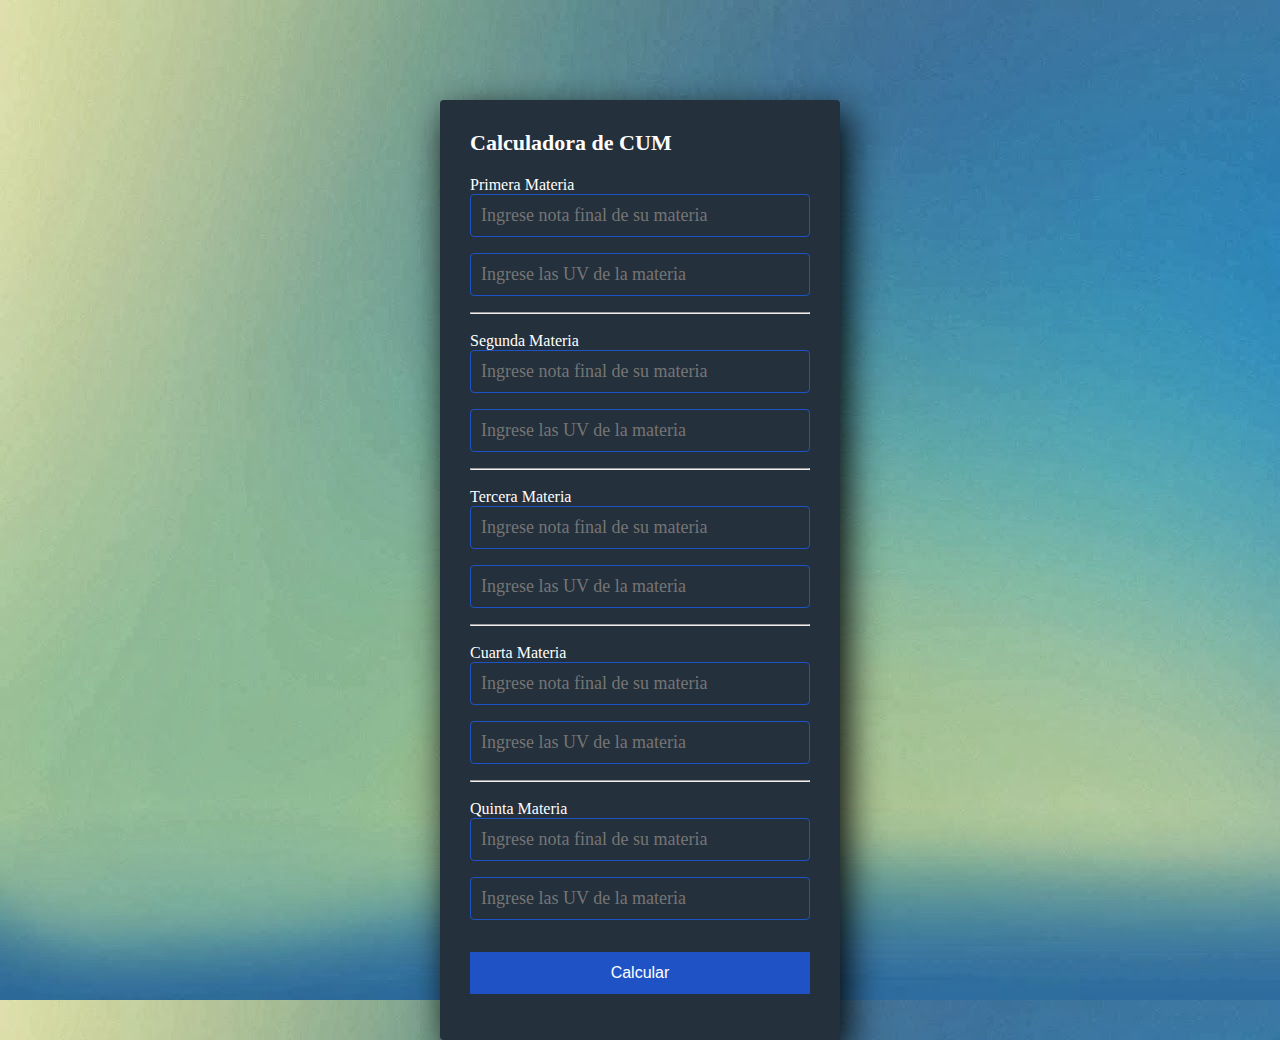
<file: DSS404/GUIA02LAB-CM220811/CalculadoraCUM/index.html>
<!DOCTYPE html>
<html lang="en">
<head>
  <meta charset="UTF-8">
  <meta name="viewport" content="width=device-width, initial-scale=1.0">
  <meta http-equiv="X-UA-Compatible" content="ie=edge">
  <link rel="stylesheet" href="style.css">
  <title>Calculadora de CUM</title>
</head>
<body>
  <section class="form-register">

    <form action="CalculadoraCUM.php" method="POST" name="CalculadoraCUM" id="CUM"><h4>Calculadora de CUM</h4>
      <label class="title">Primera Materia</label>
      <input class="controls" type="number" name="Nota1" id="N1" placeholder="Ingrese nota final de su materia" >
      <input class="controls" type="number" name="UnVa1" id="UV1" placeholder="Ingrese las UV de la materia"min="0">
      <hr>
      <br>
      <label class="title">Segunda Materia</label>
      <input class="controls" type="number" name="Nota2" id="N2" placeholder="Ingrese nota final de su materia">
      <input class="controls" type="number" name="UnVa2" id="UV2" placeholder="Ingrese las UV de la materia" min="0">
      <hr>
      <br>
      <label class="title">Tercera Materia</label>
      <input class="controls" type="number" name="Nota3" id="N3" placeholder="Ingrese nota final de su materia" >
      <input class="controls" type="number" name="UnVa3" id="UV3" placeholder="Ingrese las UV de la materia" min="0">
      <hr>
      <br>
      <label class="title">Cuarta Materia</label>
      <input class="controls" type="number" name="Nota4" id="N4" placeholder="Ingrese nota final de su materia" >
      <input class="controls" type="number" name="UnVa4" id="UV4" placeholder="Ingrese las UV de la materia" min="0">
      <hr>
      <br>
      <label class="title">Quinta Materia</label>
      <input class="controls" type="number" name="Nota5" id="N5" placeholder="Ingrese nota final de su materia" >
      <input class="controls" type="number" name="UnVa5" id="UV5" placeholder="Ingrese las UV de la materia" min="0">
      <br>
      <button class="botons" name="button"  type="submit" value="Input Button" id = "enviar">Calcular</button>
    </form>
  </section>

</body>
</html>
</file>
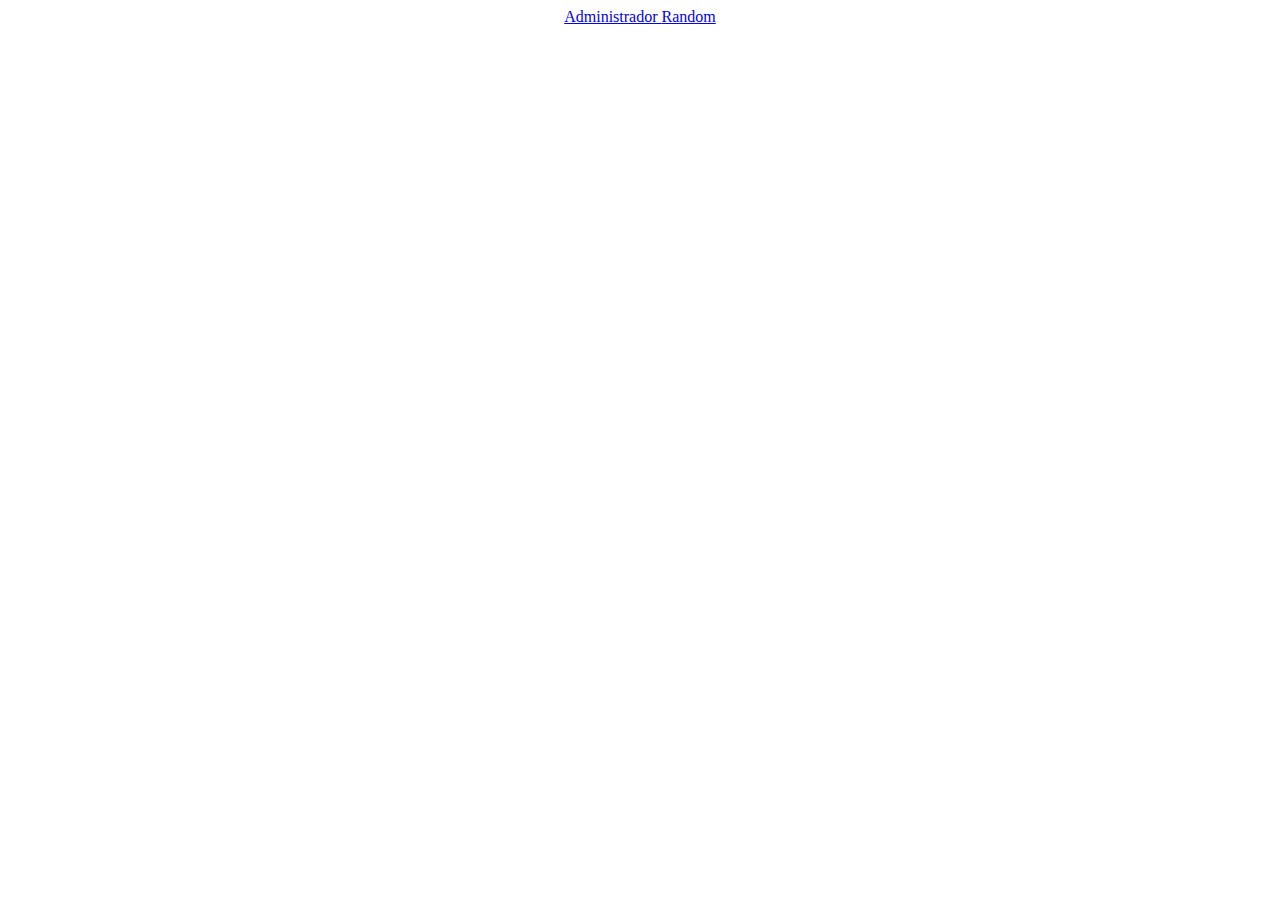
<file: DSS404/GUIA06LAB-CM220811/DISCUSION DE RESULTADOS/index.html>
<!doctype html>
<html lang="en">
  <head>
    <meta charset="utf-8">
    <meta name="viewport" content="width=device-width, initial-scale=1">
    <title>Bootstrap demo</title>
    <link href="https://cdn.jsdelivr.net/npm/bootstrap@5.2.3/dist/css/bootstrap.min.css" rel="stylesheet" integrity="sha384-rbsA2VBKQhggwzxH7pPCaAqO46MgnOM80zW1RWuH61DGLwZJEdK2Kadq2F9CUG65" crossorigin="anonymous">
  </head>
  <body class="container">
    
    <center>
        <div class="btn-group btn-group-lg" role="group" aria-label="Large button group">
            <a class="btn btn-outline-dark" href="administrador.html"> Administrador </a>
            <a class="btn btn-outline-dark" href="random.html"> Random </a>
        </div>
    </center>


    <script src="https://cdn.jsdelivr.net/npm/bootstrap@5.2.3/dist/js/bootstrap.bundle.min.js" integrity="sha384-kenU1KFdBIe4zVF0s0G1M5b4hcpxyD9F7jL+jjXkk+Q2h455rYXK/7HAuoJl+0I4" crossorigin="anonymous"></script>
  </body>
</html>
</file>
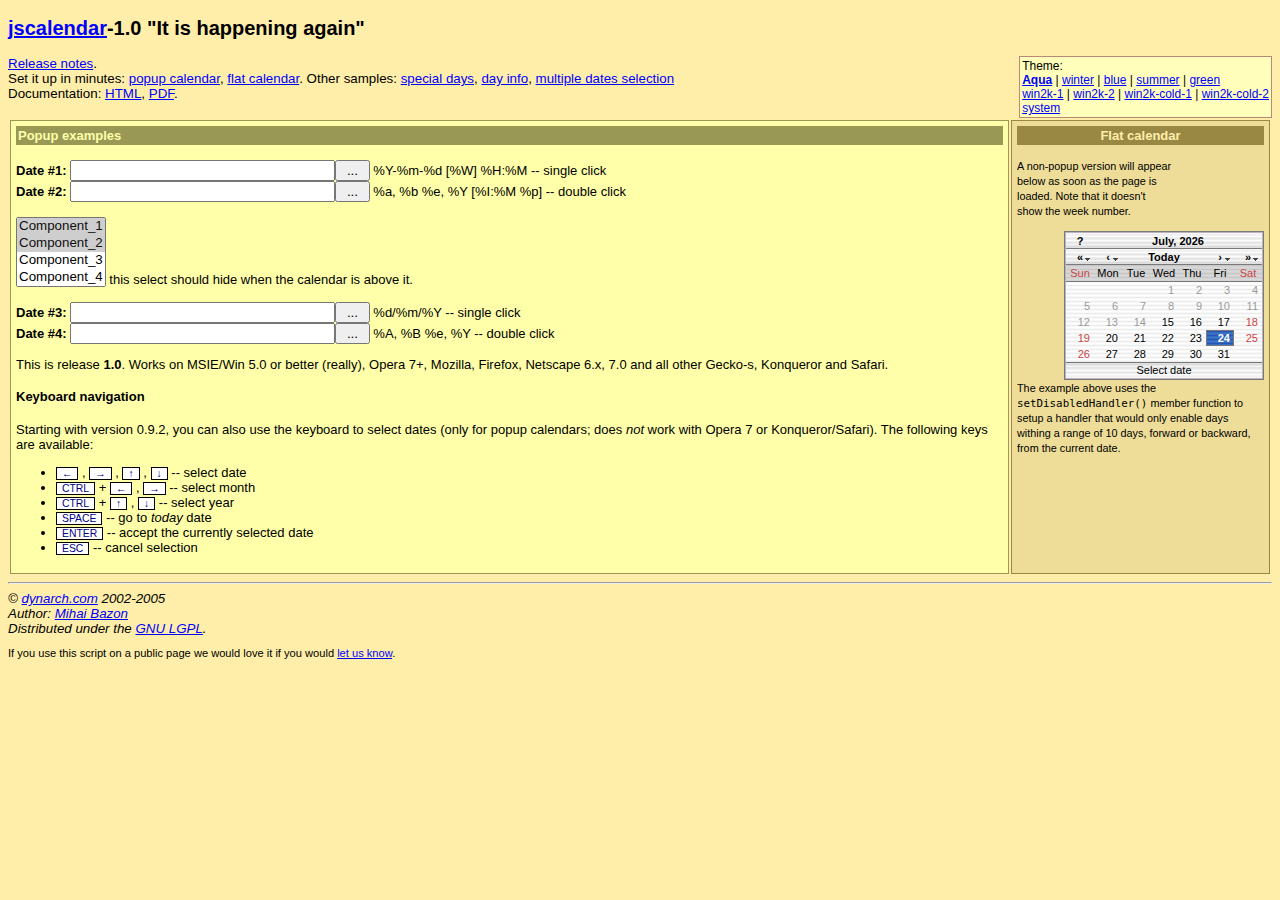
<file: DSS/guia6/ejemplo2/jscalendar/index.html>
<?xml version="1.0" encoding="utf-8"?>
<!DOCTYPE html PUBLIC "-//W3C//DTD XHTML 1.0 Strict//EN" "http://www.w3.org/TR/xhtml1/DTD/xhtml1-strict.dtd">
<html xmlns="http://www.w3.org/1999/xhtml">
<!-- $Id: index.html,v 1.15 2005/03/05 14:38:10 mishoo Exp $ -->

<head>
<meta http-equiv="content-type" content="text/xml; charset=utf-8" />
<title>The Coolest DHTML Calendar - Online Demo</title>
<link rel="stylesheet" type="text/css" media="all" href="skins/aqua/theme.css" title="Aqua" />
<link rel="alternate stylesheet" type="text/css" media="all" href="calendar-blue.css" title="winter" />
<link rel="alternate stylesheet" type="text/css" media="all" href="calendar-blue2.css" title="blue" />
<link rel="alternate stylesheet" type="text/css" media="all" href="calendar-brown.css" title="summer" />
<link rel="alternate stylesheet" type="text/css" media="all" href="calendar-green.css" title="green" />
<link rel="alternate stylesheet" type="text/css" media="all" href="calendar-win2k-1.css" title="win2k-1" />
<link rel="alternate stylesheet" type="text/css" media="all" href="calendar-win2k-2.css" title="win2k-2" />
<link rel="alternate stylesheet" type="text/css" media="all" href="calendar-win2k-cold-1.css" title="win2k-cold-1" />
<link rel="alternate stylesheet" type="text/css" media="all" href="calendar-win2k-cold-2.css" title="win2k-cold-2" />
<link rel="alternate stylesheet" type="text/css" media="all" href="calendar-system.css" title="system" />

<!-- import the calendar script -->
<script type="text/javascript" src="calendar.js"></script>

<!-- import the language module -->
<script type="text/javascript" src="lang/calendar-en.js"></script>

<!-- other languages might be available in the lang directory; please check
your distribution archive. -->

<!-- helper script that uses the calendar -->
<script type="text/javascript">

var oldLink = null;
// code to change the active stylesheet
function setActiveStyleSheet(link, title) {
  var i, a, main;
  for(i=0; (a = document.getElementsByTagName("link")[i]); i++) {
    if(a.getAttribute("rel").indexOf("style") != -1 && a.getAttribute("title")) {
      a.disabled = true;
      if(a.getAttribute("title") == title) a.disabled = false;
    }
  }
  if (oldLink) oldLink.style.fontWeight = 'normal';
  oldLink = link;
  link.style.fontWeight = 'bold';
  return false;
}

// This function gets called when the end-user clicks on some date.
function selected(cal, date) {
  cal.sel.value = date; // just update the date in the input field.
  if (cal.dateClicked && (cal.sel.id == "sel1" || cal.sel.id == "sel3"))
    // if we add this call we close the calendar on single-click.
    // just to exemplify both cases, we are using this only for the 1st
    // and the 3rd field, while 2nd and 4th will still require double-click.
    cal.callCloseHandler();
}

// And this gets called when the end-user clicks on the _selected_ date,
// or clicks on the "Close" button.  It just hides the calendar without
// destroying it.
function closeHandler(cal) {
  cal.hide();                        // hide the calendar
//  cal.destroy();
  _dynarch_popupCalendar = null;
}

// This function shows the calendar under the element having the given id.
// It takes care of catching "mousedown" signals on document and hiding the
// calendar if the click was outside.
function showCalendar(id, format, showsTime, showsOtherMonths) {
  var el = document.getElementById(id);
  if (_dynarch_popupCalendar != null) {
    // we already have some calendar created
    _dynarch_popupCalendar.hide();                 // so we hide it first.
  } else {
    // first-time call, create the calendar.
    var cal = new Calendar(1, null, selected, closeHandler);
    // uncomment the following line to hide the week numbers
    // cal.weekNumbers = false;
    if (typeof showsTime == "string") {
      cal.showsTime = true;
      cal.time24 = (showsTime == "24");
    }
    if (showsOtherMonths) {
      cal.showsOtherMonths = true;
    }
    _dynarch_popupCalendar = cal;                  // remember it in the global var
    cal.setRange(1900, 2070);        // min/max year allowed.
    cal.create();
  }
  _dynarch_popupCalendar.setDateFormat(format);    // set the specified date format
  _dynarch_popupCalendar.parseDate(el.value);      // try to parse the text in field
  _dynarch_popupCalendar.sel = el;                 // inform it what input field we use

  // the reference element that we pass to showAtElement is the button that
  // triggers the calendar.  In this example we align the calendar bottom-right
  // to the button.
  _dynarch_popupCalendar.showAtElement(el.nextSibling, "Br");        // show the calendar

  return false;
}

var MINUTE = 60 * 1000;
var HOUR = 60 * MINUTE;
var DAY = 24 * HOUR;
var WEEK = 7 * DAY;

// If this handler returns true then the "date" given as
// parameter will be disabled.  In this example we enable
// only days within a range of 10 days from the current
// date.
// You can use the functions date.getFullYear() -- returns the year
// as 4 digit number, date.getMonth() -- returns the month as 0..11,
// and date.getDate() -- returns the date of the month as 1..31, to
// make heavy calculations here.  However, beware that this function
// should be very fast, as it is called for each day in a month when
// the calendar is (re)constructed.
function isDisabled(date) {
  var today = new Date();
  return (Math.abs(date.getTime() - today.getTime()) / DAY) > 10;
}

function flatSelected(cal, date) {
  var el = document.getElementById("preview");
  el.innerHTML = date;
}

function showFlatCalendar() {
  var parent = document.getElementById("display");

  // construct a calendar giving only the "selected" handler.
  var cal = new Calendar(0, null, flatSelected);

  // hide week numbers
  cal.weekNumbers = false;

  // We want some dates to be disabled; see function isDisabled above
  cal.setDisabledHandler(isDisabled);
  cal.setDateFormat("%A, %B %e");

  // this call must be the last as it might use data initialized above; if
  // we specify a parent, as opposite to the "showCalendar" function above,
  // then we create a flat calendar -- not popup.  Hidden, though, but...
  cal.create(parent);

  // ... we can show it here.
  cal.show();
}
</script>

<style type="text/css">
.ex { font-weight: bold; background: #fed; color: #080 }
.help { color: #080; font-style: italic; }
body { background: #fea; font: 10pt tahoma,verdana,sans-serif; }
table { font: 13px verdana,tahoma,sans-serif; }
a { color: #00f; }
a:visited { color: #00f; }
a:hover { color: #f00; background: #fefaf0; }
a:active { color: #08f; }
.key { border: 1px solid #000; background: #fff; color: #008;
padding: 0px 5px; cursor: default; font-size: 80%; }
</style>

</head>
<body onload="showFlatCalendar()">

<h2><a href="http://www.dynarch.com/projects/calendar/"
title="Visit the project website">jscalendar</a>-1.0
"It is happening again"</h2>

<p>
<div style="float: right; border: 1px solid #b87; padding: 2px; font-size: 90%; background: #ffb;">
Theme:<br />
<a href="#" id="defaultTheme" onclick="return setActiveStyleSheet(this, 'Aqua');">Aqua</a>
|
<a href="#" onclick="return setActiveStyleSheet(this, 'winter');">winter</a>
|
<a href="#" onclick="return setActiveStyleSheet(this, 'blue');">blue</a>
|
<a href="#" onclick="return setActiveStyleSheet(this, 'summer');">summer</a>
|
<a href="#" onclick="return setActiveStyleSheet(this, 'green');">green</a>
<br />
<a href="#" onclick="return setActiveStyleSheet(this, 'win2k-1');">win2k-1</a>
|
<a href="#" onclick="return setActiveStyleSheet(this, 'win2k-2');">win2k-2</a>
|
<a href="#" onclick="return setActiveStyleSheet(this, 'win2k-cold-1');">win2k-cold-1</a>
|
<a href="#" onclick="return setActiveStyleSheet(this, 'win2k-cold-2');">win2k-cold-2</a>
<br />
<a href="#" onclick="return setActiveStyleSheet(this, 'system');">system</a>
<script type="text/javascript">
setActiveStyleSheet(document.getElementById("defaultTheme"), "Aqua");
</script>
</div>
<a href="release-notes.html">Release notes</a>.
<br />
Set it up in minutes:
  <a href="simple-1.html">popup calendar</a>,
  <a href="simple-2.html">flat calendar</a>.
Other samples:
  <a href="simple-3.html">special days</a>,
  <a href="dayinfo.html">day info</a>,
  <a href="multiple-dates.html">multiple dates selection</a>
<br />
Documentation:
  <a href="doc/html/reference.html">HTML</a>,
  <a href="doc/reference.pdf">PDF</a>.
<br />
</p>

<div style="padding-left:20px; font-size: 90%; font-style: italic;">

</div>

<table style="width: 100%">
<tr valign="top">
<td style="background: #ffa; padding: 5px; border: 1px solid #995;">

<form action="#">
<div style="background: #995; color: #ffa; font-weight: bold; padding: 2px;">
Popup examples
</div>

<br />

<b>Date #1:</b> <input type="text" name="date1" id="sel1" size="30"
><input type="reset" value=" ... "
onclick="return showCalendar('sel1', '%Y-%m-%d [%W] %H:%M', '24', true);"> %Y-%m-%d [%W] %H:%M -- single
click<br />

<b>Date #2:</b> <input type="text" name="date2" id="sel2" size="30"
><input type="reset" value=" ... "
onclick="return showCalendar('sel2', '%a, %b %e, %Y [%I:%M %p]', '12');"> %a, %b %e, %Y [%I:%M %p]
-- double click

<br /><br />
<!--
if you remove this comment and leave the following HTML code
you will see a horrible effect, in all supported browsers (IE and Mozilla).
-->
<SELECT multiple size="4" name="component-select">
  <OPTION selected value="Component_1_a">Component_1</OPTION>
  <OPTION selected value="Component_1_b">Component_2</OPTION>
  <OPTION>Component_3</OPTION>
  <OPTION>Component_4</OPTION>
  <OPTION>Component_5</OPTION>
  <OPTION>Component_6</OPTION>
  <OPTION>Component_7</OPTION>
</SELECT>
this select should hide when the calendar is above it.
<br /><br />

<b>Date #3:</b> <input type="text" name="date3" id="sel3" size="30"
><input type="reset" value=" ... "
onclick="return showCalendar('sel3', '%d/%m/%Y');"> %d/%m/%Y
-- single click
<br />

<b>Date #4:</b> <input type="text" name="date4" id="sel4" size="30"
><input type="reset" value=" ... "
onclick="return showCalendar('sel4', '%A, %B %e, %Y');"> %A, %B %e, %Y --
double click

</form>

<p>This is release <b>1.0</b>.  Works on MSIE/Win 5.0 or better (really),
Opera 7+, Mozilla, Firefox, Netscape 6.x, 7.0 and all other Gecko-s,
Konqueror and Safari.</p>

<h4>Keyboard navigation</h4>

<p>Starting with version 0.9.2, you can also use the keyboard to select
dates (only for popup calendars; does <em>not</em> work with Opera
7 or Konqueror/Safari).  The following keys are available:</p>

<ul>

  <li><span class="key">&larr;</span> , <span class="key">&rarr;</span> ,
  <span class="key">&uarr;</span> , <span class="key">&darr;</span> -- select date</li>
  <li><span class="key">CTRL</span> + <span class="key">&larr;</span> ,
  <span class="key">&rarr;</span> -- select month</li>
  <li><span class="key">CTRL</span> + <span class="key">&uarr;</span> ,
  <span class="key">&darr;</span> -- select year</li>
  <li><span class="key">SPACE</span> -- go to <em>today</em> date</li>
  <li><span class="key">ENTER</span> -- accept the currently selected date</li>
  <li><span class="key">ESC</span> -- cancel selection</li>

</ul>

          </td>

          <td style="padding: 5px; margin: 5px; border: 1px solid #984; background: #ed9; width: 19em;">

            <div style="background: #984; color: #fea; font-weight: bold; padding: 2px; text-align: center">
              Flat calendar
            </div>

            <p style="width: 12em"><small>A non-popup version will appear below as soon
              as the page is loaded.  Note that it doesn't show the week number.</small></p>

            <!-- the calendar will be inserted here -->
            <div id="display" style="float: right; clear: both;"></div>
            <div id="preview" style="font-size: 80%; text-align: center; padding: 2px">&nbsp;</div>

            <p style="clear: both;"><small>
              The example above uses the <code>setDisabledHandler()</code> member function
              to setup a handler that would only enable days withing a range of 10 days,
              forward or backward, from the current date.
            </small></p>

          </div>

          </td>

        </tr>
      </table>

<hr /><address>
&copy; <a href="http://www.dynarch.com/">dynarch.com</a> 2002-2005 <br />
Author: <a href="http://www.bazon.net/mishoo/">Mihai
Bazon</a><br /> Distributed under the <a
href="http://www.gnu.org/licenses/lgpl.html">GNU LGPL</a>.</address>

<p style="font-size: smaller">If you use this script on a public page we
would love it if you would <a href="http://www.dynarch.com/contact.html">let us
know</a>.</p>

</body></html>
</file>
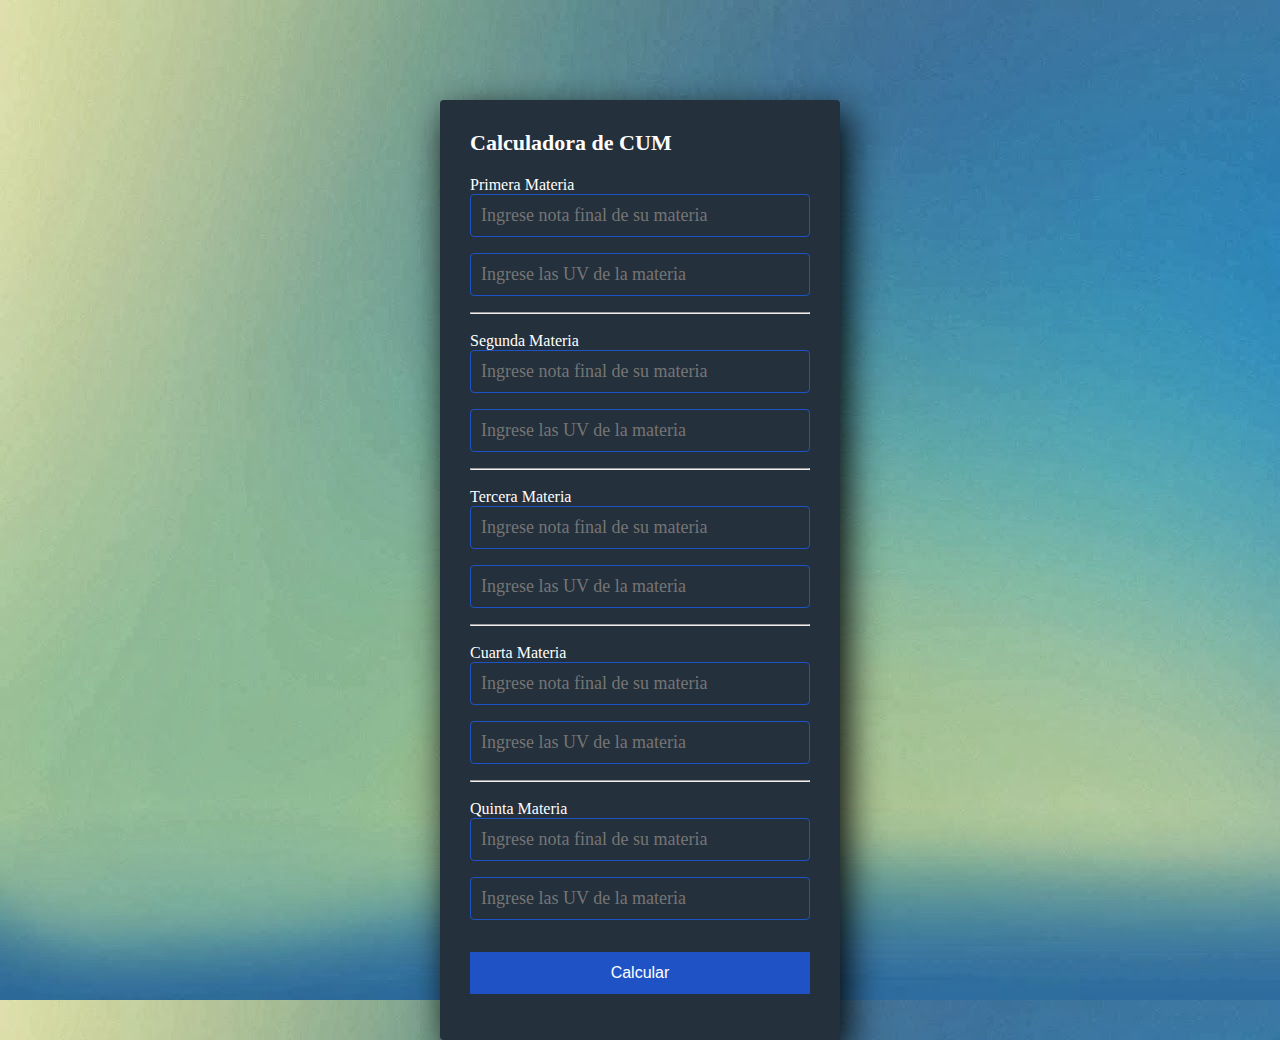
<file: DSS404/GUIA02LAB-CM220811/Complementarios2PHP/CalculadoraCUM/index.html>
<!DOCTYPE html>
<html lang="en">
<head>
  <meta charset="UTF-8">
  <meta name="viewport" content="width=device-width, initial-scale=1.0">
  <meta http-equiv="X-UA-Compatible" content="ie=edge">
  <link rel="stylesheet" href="style.css">
  <title>Calculadora de CUM</title>
</head>
<body>
  <section class="form-register">

    <form action="CalculadoraCUM.php" method="POST" name="CalculadoraCUM" id="CUM"><h4>Calculadora de CUM</h4>
      <label class="title">Primera Materia</label>
      <input class="controls" type="number" name="Nota1" id="N1" placeholder="Ingrese nota final de su materia" min="0" max="10">
      <input class="controls" type="number" name="UnVa1" id="UV1" placeholder="Ingrese las UV de la materia"min="0">
      <hr>
      <br>
      <label class="title">Segunda Materia</label>
      <input class="controls" type="number" name="Nota2" id="N2" placeholder="Ingrese nota final de su materia"min="0" max="10">
      <input class="controls" type="number" name="UnVa2" id="UV2" placeholder="Ingrese las UV de la materia" min="0">
      <hr>
      <br>
      <label class="title">Tercera Materia</label>
      <input class="controls" type="number" name="Nota3" id="N3" placeholder="Ingrese nota final de su materia" min="0" max="10">
      <input class="controls" type="number" name="UnVa3" id="UV3" placeholder="Ingrese las UV de la materia" min="0">
      <hr>
      <br>
      <label class="title">Cuarta Materia</label>
      <input class="controls" type="number" name="Nota4" id="N4" placeholder="Ingrese nota final de su materia" min="0" max="10">
      <input class="controls" type="number" name="UnVa4" id="UV4" placeholder="Ingrese las UV de la materia" min="0">
      <hr>
      <br>
      <label class="title">Quinta Materia</label>
      <input class="controls" type="number" name="Nota5" id="N5" placeholder="Ingrese nota final de su materia" min="0" max="10">
      <input class="controls" type="number" name="UnVa5" id="UV5" placeholder="Ingrese las UV de la materia" min="0">
      <br>
      <button class="botons" name="button"  type="submit" value="Input Button" id = "enviar">Calcular</button>
    </form>
  </section>

</body>
</html>
</file>
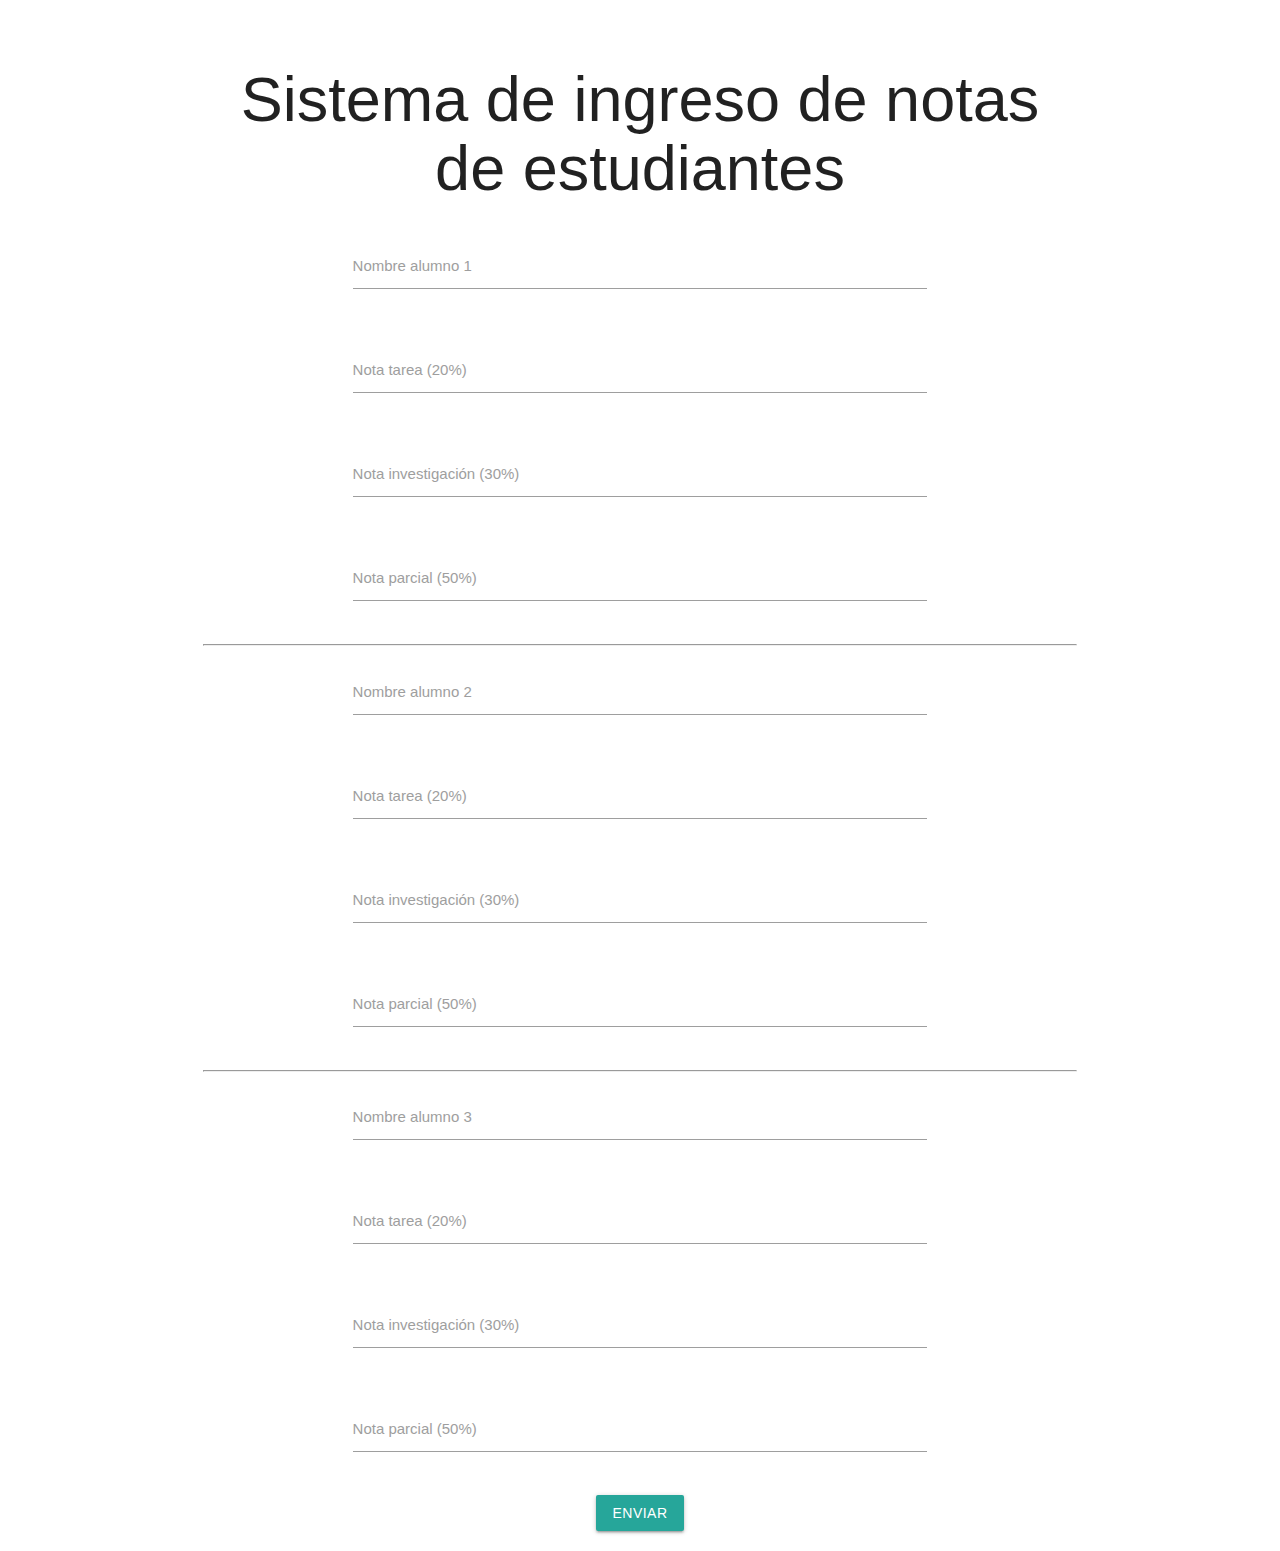
<file: DSS/guia3/NotasArray/RecepcionDatos.html>
<!DOCTYPE html>
<html lang="es">
<head>
    <meta charset="UTF-8">
    <meta http-equiv="X-UA-Compatible" content="IE=edge">
    <meta name="viewport" content="width=device-width, initial-scale=1.0">
    <link rel="stylesheet" href="https://cdnjs.cloudflare.com/ajax/libs/materialize/1.0.0/css/materialize.min.css">
    <title>Document</title>
</head>
<body class="container">
    
    <div class="row">
        <br>
        <form class="col s12" action="Notas.php" method="post" name="NotasForm">
            <h1 style="text-align: center;">Sistema de ingreso de notas de estudiantes</h1>

          <div class="row">
            <div class="input-field col s8 offset-s2">
              <input id="last_name" type="text" class="validate" name="nombre1" required>
              <label for="last_name">Nombre alumno 1</label>
            </div>
          </div>

          <div class="row">
            <div class="input-field col s8 offset-s2">
              <input id="last_name" type="number" class="validate" name="tarea1" required min="0" max="10" step=".01">
              <label for="last_name">Nota tarea (20%)</label>
            </div>
          </div>

          <div class="row">
            <div class="input-field col s8 offset-s2">
              <input id="last_name" type="number" class="validate" name="investigacion1" required min="0" max="10" step=".01">
              <label for="last_name">Nota investigación (30%)</label>
            </div>
          </div>

          <div class="row">
            <div class="input-field col s8 offset-s2">
              <input id="last_name" type="number" class="validate" name="parcial1" required min="0" max="10" step=".01">
              <label for="last_name">Nota parcial (50%)</label>
            </div>
          </div>

          <hr>

          <div class="row">
            <div class="input-field col s8 offset-s2">
              <input id="last_name" type="text" class="validate" name="nombre2" required>
              <label for="last_name">Nombre alumno 2</label>
            </div>
          </div>

          <div class="row">
            <div class="input-field col s8 offset-s2">
              <input id="last_name" type="number" class="validate" name="tarea2" required min="0" max="10" step=".01">
              <label for="last_name">Nota tarea (20%)</label>
            </div>
          </div>

          <div class="row">
            <div class="input-field col s8 offset-s2">
              <input id="last_name" type="number" class="validate" name="investigacion2" required min="0" max="10" step=".01">
              <label for="last_name">Nota investigación (30%)</label>
            </div>
          </div>

          <div class="row">
            <div class="input-field col s8 offset-s2">
              <input id="last_name" type="number" class="validate" name="parcial2" required min="0" max="10" step=".01">
              <label for="last_name">Nota parcial (50%)</label>
            </div>
          </div>

          <hr>

          <div class="row">
            <div class="input-field col s8 offset-s2">
              <input id="last_name" type="text" class="validate" name="nombre3" required>
              <label for="last_name">Nombre alumno 3</label>
            </div>
          </div>

          <div class="row">
            <div class="input-field col s8 offset-s2">
              <input id="last_name" type="number" class="validate" name="tarea3" required min="0" max="10" step=".01">
              <label for="last_name">Nota tarea (20%)</label>
            </div>
          </div>

          <div class="row">
            <div class="input-field col s8 offset-s2">
              <input id="last_name" type="number" class="validate" name="investigacion3" required min="0" max="10" step=".01">
              <label for="last_name">Nota investigación (30%)</label>
            </div>
          </div>

          <div class="row">
            <div class="input-field col s8 offset-s2">
              <input id="last_name" type="number" class="validate" name="parcial3" required min="0" max="10" step=".01">
              <label for="last_name">Nota parcial (50%)</label>
            </div>
          </div>

          <div class="container center-align">
          <button class="btn waves-effect waves-light .center-align" type="submit" name="action">Enviar</button>
          </div>

          </div>
        </form>
      </div>

<script src="https://cdnjs.cloudflare.com/ajax/libs/materialize/1.0.0/js/materialize.min.js"></script>

</body>
</html>
</file>
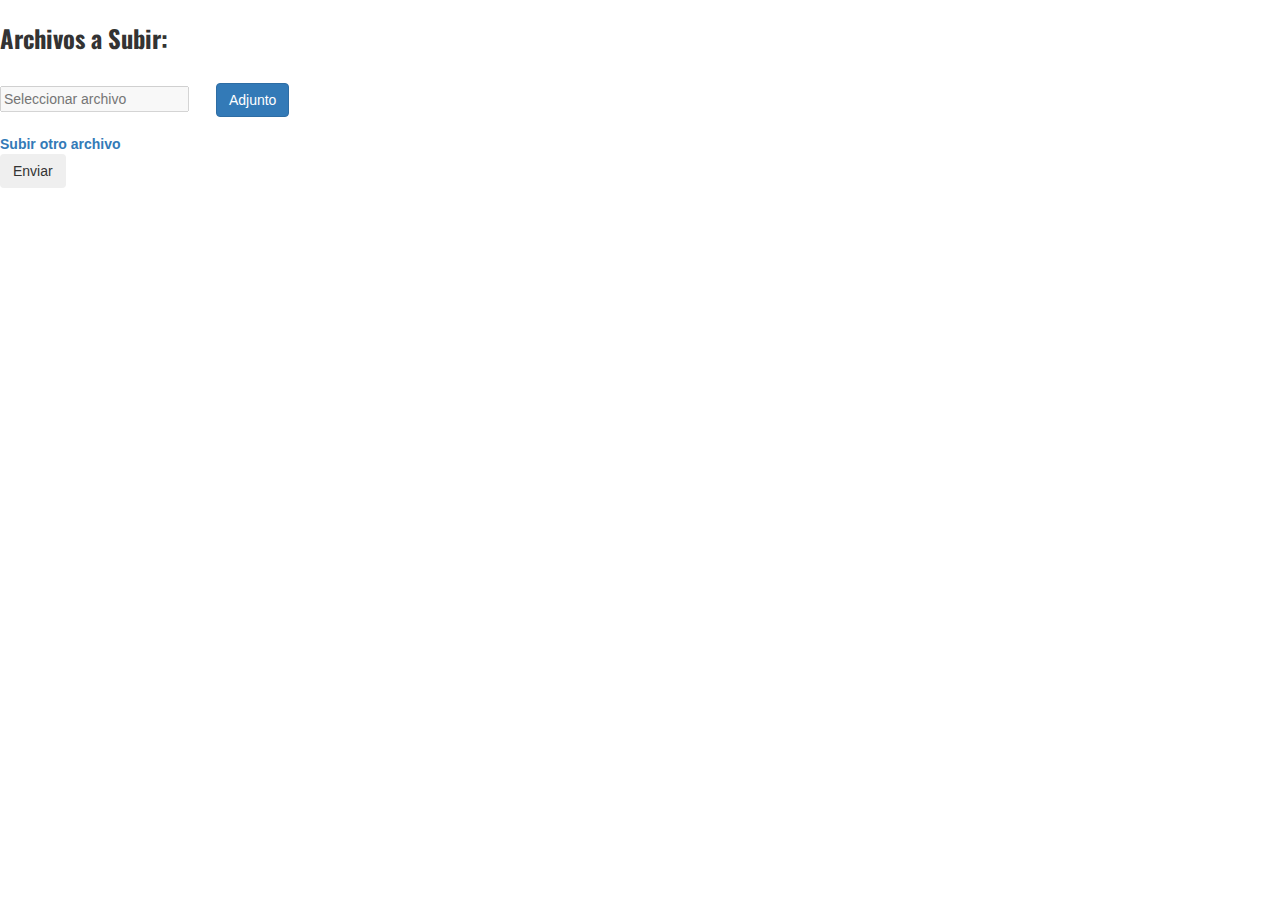
<file: DSS/guia6/ejemplo4/uploadfile.html>
<!DOCTYPE html>
<html lang="es">
<head>
 <meta charset="utf-8" />
 <title>Subir múltiples archivos</title>
 <link rel="stylesheet" 
href="https://maxcdn.bootstrapcdn.com/bootstrap/3.3.6/css/bootstrap.min.css" />
 <link rel="stylesheet" href="css/upload.css" />
 <script src="js/upload.js"></script>
</head>
<body>
<section>
 <article>
 <form name="formu" id="formu" action="upload.php" method="POST" 
enctype="multipart/form-data">
 <dl> 
 <dt>
 <h2>Archivos a Subir:</h2>
 </dt>
 <!-- Este div contendrá todos los campos file que creemos -->
 <dd>
 <div id="conteGeneral">
 <div class="contenedor"> 
 <input type="text" id="uploadFile0" placeholder="Seleccionar archivo" 
disabled="disabled" />
 <div id="adjuntos" class="file-upload btn ">
 <!-- Hay que prestar atención a esto, el nombre 
 de este campo siempre debe terminar en [] como 
un vector, y además debe coincidir con el nombre 
que se da a los campos nuevos en el script js -->
 <span class="btn btn-primary span" id="spanadj">Adjunto</span>
<input type="file" name="archivos[]" id="uploadBtn0" class="upload" 
/><br/>
 </div>
 </div>
 </div>
 </dd>
 <dt>
 <a href="javascript:void(0);" id="addfieldlink">Subir otro archivo</a>
 </dt>
 <dd>
 <input type="submit" value="Enviar" id="envia" name="envia" class="btn btndefault" />
 </dd>
 </dl>
 </form>
 </article>
</section>
</body>
</html>
</file>
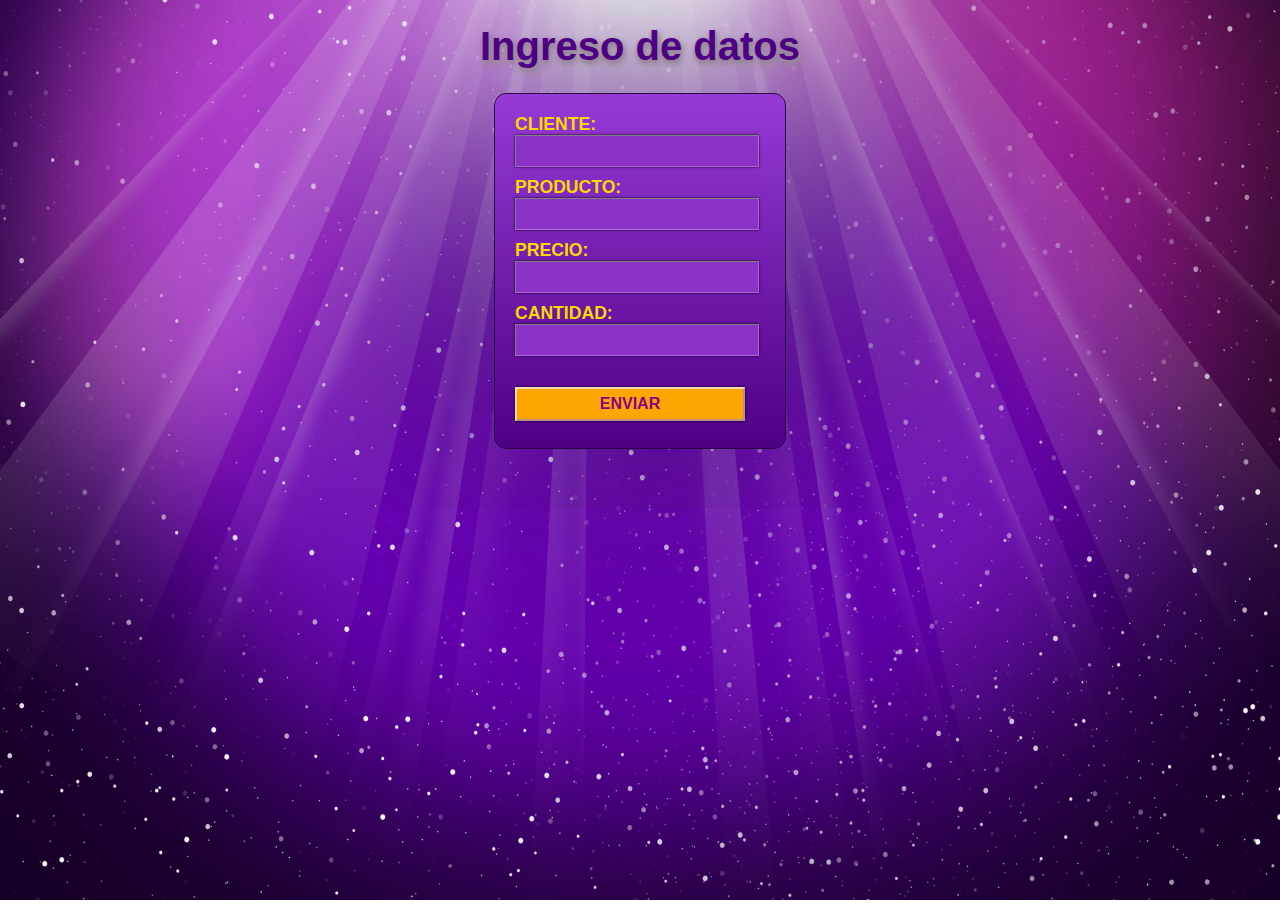
<file: DSS404/Guia01/ejemplo4/ingresodatos.html>
<!DOCTYPE html>
<html lang="es">

<head>
    <meta charset="utf-8" />
    <meta name="viewport"
        content="width=device-width,user-scalable=no,initialscale=1.0,maximum-scale=1.0,minimum-scale=1.0" />
    <title>Formulario de ingreso de datos</title>
    <link rel="stylesheet" href="css/forms.css" />
    <script src="js/validar.js"></script>
    <script src="js/modernizr.custom.lis.js"></script>
</head>

<body>
    <header>
        <h1>Ingreso de datos</h1>
    </header>

    <section>
        <article>
            <form action="procesar.php" method="POST">
                <label>Cliente:</label>
                <input type="text" id="client" name="client" />
                <label>Producto:</label>
                <input type="text" id="product" name="product" />
                <label>Precio:</label>
                <input type="text" id="price" name="price" />
                <label>Cantidad:</label>
                <input type="text" id="quantity" name="quantity" />
                <span id="numbersOnly">Ingrese números enteros</span>
                <input type="submit" id="enviar" name="submit" value="Enviar" class="submit" />
            </form>
        </article>
    </section>
</body>

</html>
</file>
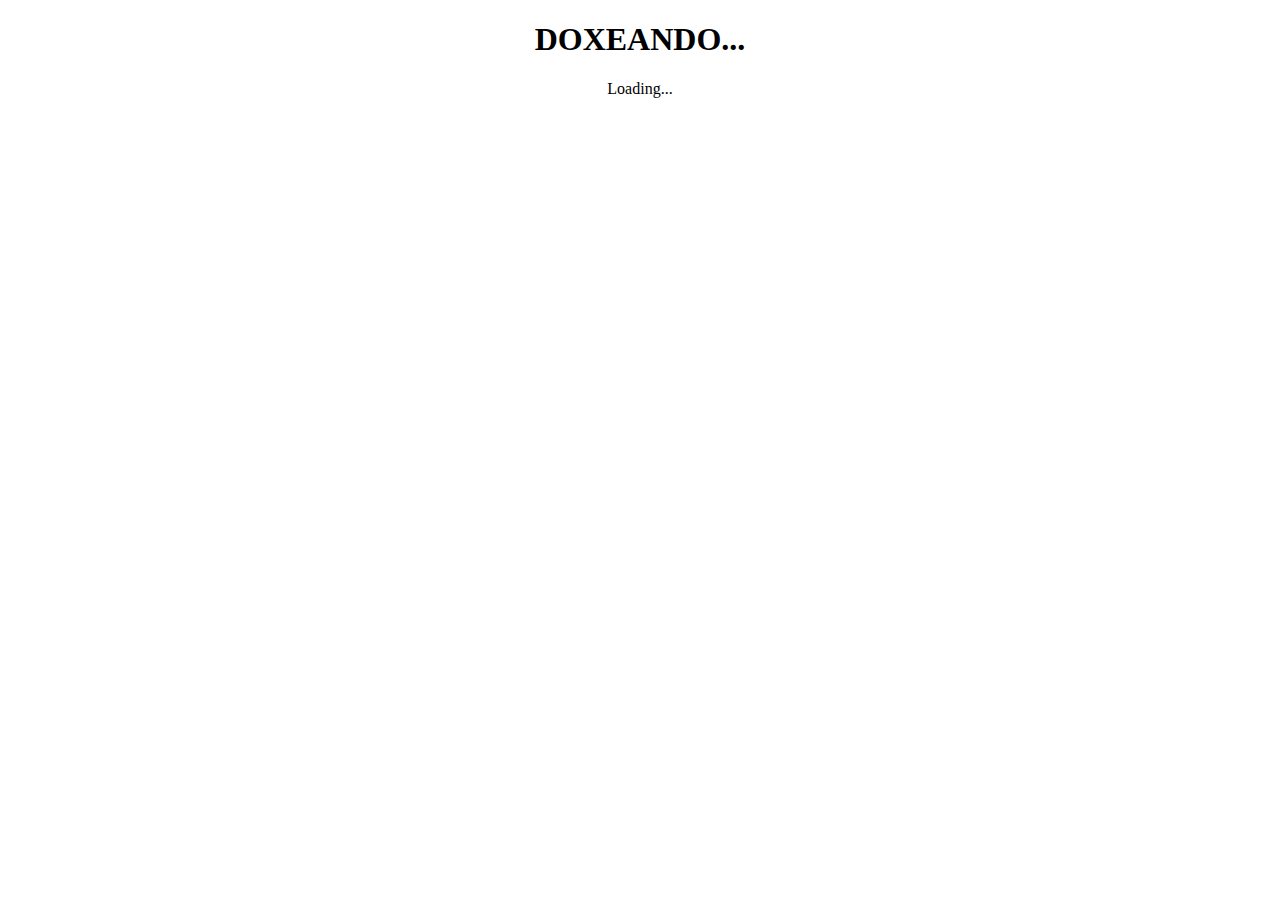
<file: DSS404/GUIA06LAB-CM220811/DISCUSION DE RESULTADOS/random.html>
<!doctype html>
<html lang="en">
  <head>
    <meta charset="utf-8">
    <meta name="viewport" content="width=device-width, initial-scale=1">
    <title>Bootstrap demo</title>
    <link href="https://cdn.jsdelivr.net/npm/bootstrap@5.2.3/dist/css/bootstrap.min.css" rel="stylesheet" integrity="sha384-rbsA2VBKQhggwzxH7pPCaAqO46MgnOM80zW1RWuH61DGLwZJEdK2Kadq2F9CUG65" crossorigin="anonymous">
  </head>
  <body class="container">

    <center>
        <h1>DOXEANDO...</h1>
        <div class="spinner-border text-success" role="status">
            <span class="visually-hidden">Loading...</span>
        </div>
    </center>
    
    
    


    <script src="https://cdn.jsdelivr.net/npm/bootstrap@5.2.3/dist/js/bootstrap.bundle.min.js" integrity="sha384-kenU1KFdBIe4zVF0s0G1M5b4hcpxyD9F7jL+jjXkk+Q2h455rYXK/7HAuoJl+0I4" crossorigin="anonymous"></script>
  </body>
</html>
</file>
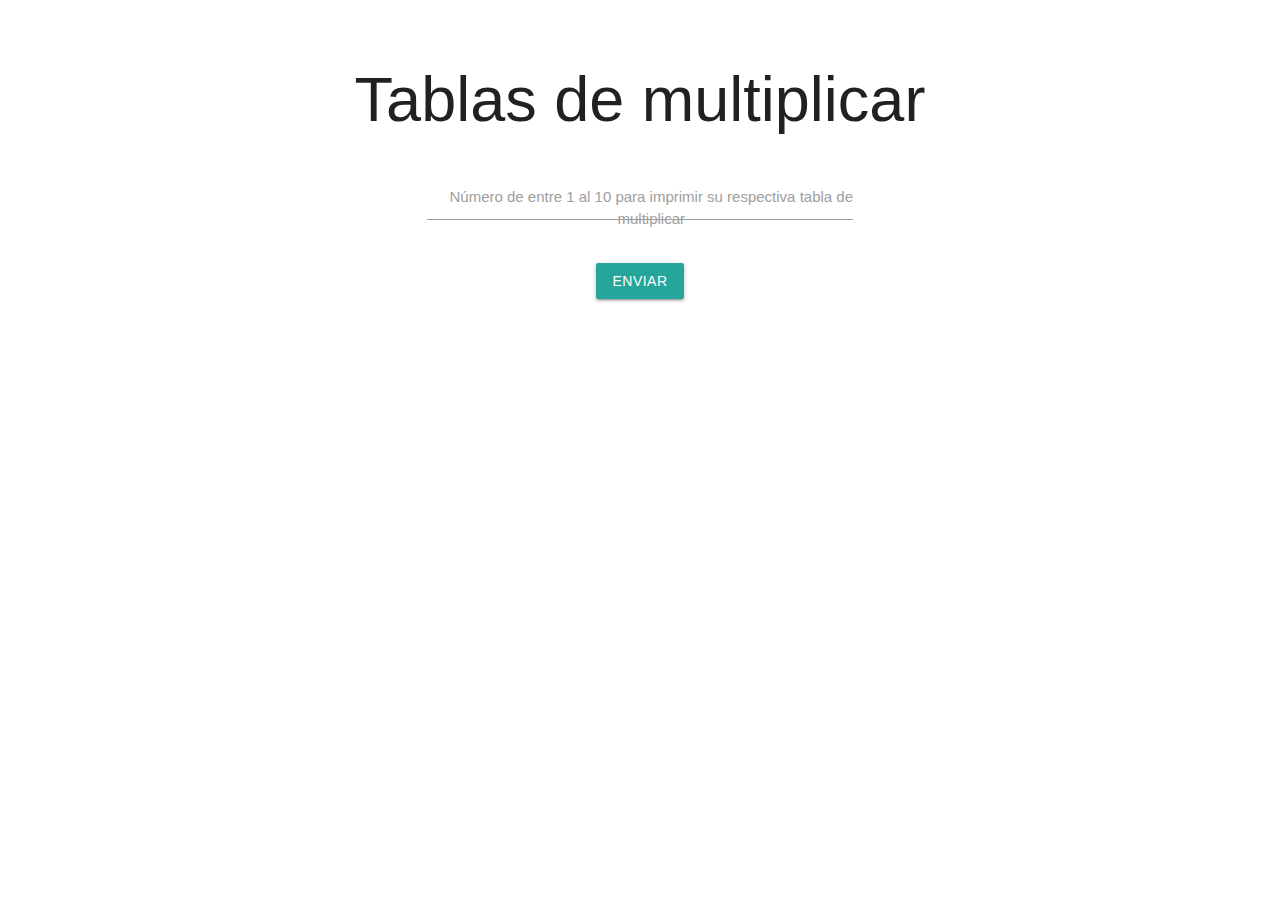
<file: DSS/guia3/TablasGuia3/TablasGuia3/IngresoDatos.html>
<!DOCTYPE html>
<html lang="en">
<head>
    <meta charset="UTF-8">
    <meta http-equiv="X-UA-Compatible" content="IE=edge">
    <meta name="viewport" content="width=device-width, initial-scale=1.0">
    <link rel="stylesheet" href="https://cdnjs.cloudflare.com/ajax/libs/materialize/1.0.0/css/materialize.min.css">
    <title>Document</title>
</head>

<body class="container">

    <div class="row">
        <br>
        <form class="col s12" action="Tablas.php" method="post" name="TablasForm">

        <h1 style="text-align: center;">Tablas de multiplicar</h1>
          <div class="row">
            <div class="input-field col s6 offset-s3">
              <input id="last_name" type="number" class="validate" name="datosTabla" min="0" max="10" required>
              <label for="last_name" style="text-align: center;">Número de entre 1 al 10 para imprimir su respectiva tabla de multiplicar</label>
            </div>
          </div>

          <div class="container center-align">
            <button class="btn waves-effect waves-light .center-align" type="submit" name="action">Enviar</button>
            </div>

        </form>
    </div>
    
    <script src="https://cdnjs.cloudflare.com/ajax/libs/materialize/1.0.0/js/materialize.min.js"></script>
</body>



</html>
</file>
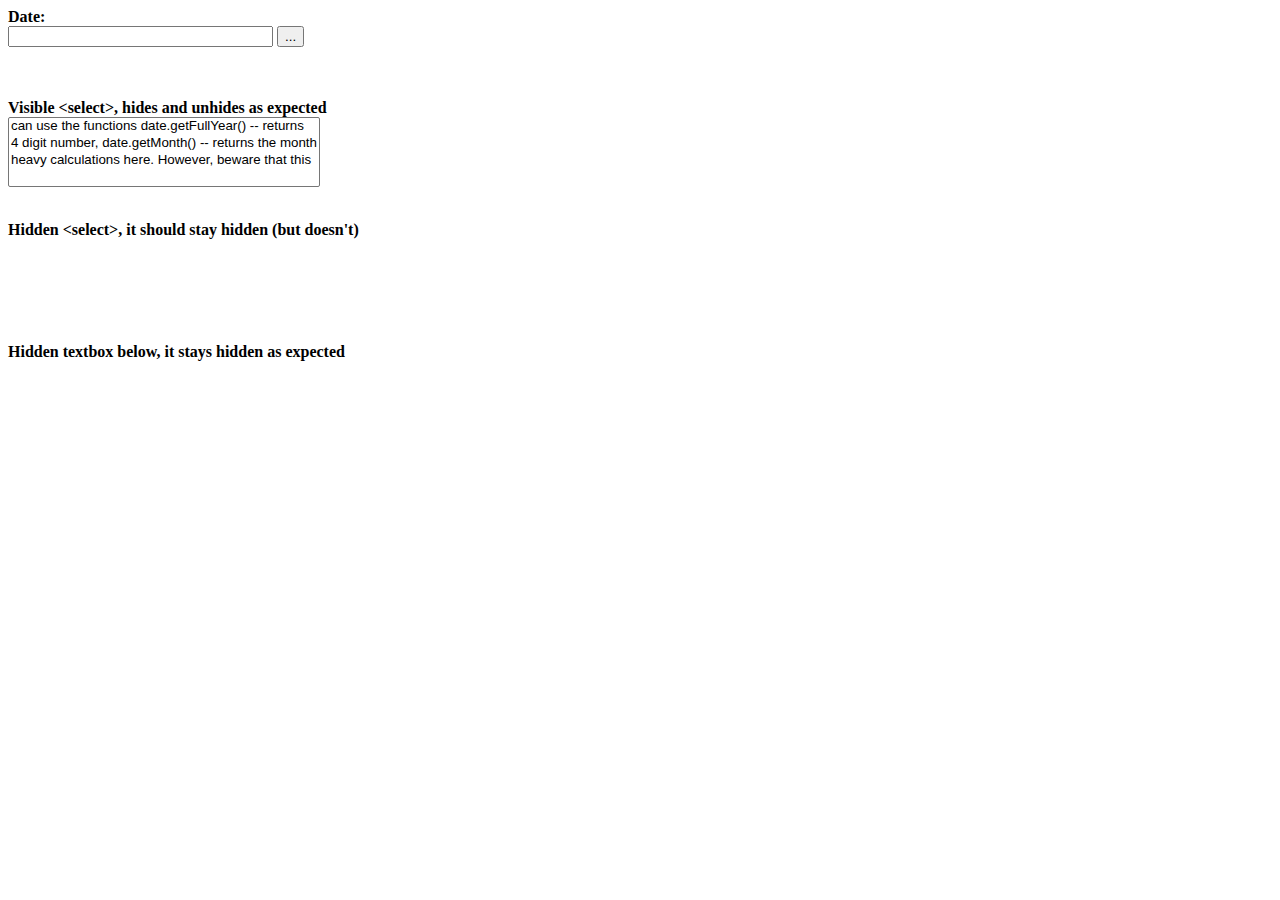
<file: DSS/guia6/ejemplo2/jscalendar/bugtest-hidden-selects.html>
<html xmlns="http://www.w3.org/1999/xhtml" xml:lang="ro" lang="ro">

<head>
<title>Bug</title>
<link rel="stylesheet" type="text/css" media="all" href="calendar-win2k-1.css" title="win2k-1" />

<!-- import the calendar script -->
<script type="text/javascript" src="calendar.js"></script>

<!-- import the language module -->
<script type="text/javascript" src="lang/calendar-en.js"></script>

<!-- helper script that uses the calendar -->
<script type="text/javascript">
// This function gets called when the end-user clicks on some date.
function selected(cal, date) {
  cal.sel.value = date; // just update the date in the input field.
  if (cal.sel.id == "sel1" || cal.sel.id == "sel3")
    // if we add this call we close the calendar on single-click.
    // just to exemplify both cases, we are using this only for the 1st
    // and the 3rd field, while 2nd and 4th will still require double-click.
    cal.callCloseHandler();
}

// And this gets called when the end-user clicks on the _selected_ date,
// or clicks on the "Close" button.  It just hides the calendar without
// destroying it.
function closeHandler(cal) {
  cal.hide();                        // hide the calendar
}

// This function shows the calendar under the element having the given id.
// It takes care of catching "mousedown" signals on document and hiding the
// calendar if the click was outside.
function showCalendar(id, format) {
  var el = document.getElementById(id);
  if (calendar != null) {
    // we already have some calendar created
    calendar.hide();                 // so we hide it first.
  } else {
    // first-time call, create the calendar.
    var cal = new Calendar(false, null, selected, closeHandler);
    // uncomment the following line to hide the week numbers
    // cal.weekNumbers = false;
    calendar = cal;                  // remember it in the global var
    cal.setRange(1900, 2070);        // min/max year allowed.
    cal.create();
  }
  calendar.setDateFormat(format);    // set the specified date format
  calendar.parseDate(el.value);      // try to parse the text in field
  calendar.sel = el;                 // inform it what input field we use
  calendar.showAtElement(el);        // show the calendar below it

  return false;
}

var MINUTE = 60 * 1000;
var HOUR = 60 * MINUTE;
var DAY = 24 * HOUR;
var WEEK = 7 * DAY;

// If this handler returns true then the "date" given as
// parameter will be disabled.  In this example we enable
// only days within a range of 10 days from the current
// date.
// You can use the functions date.getFullYear() -- returns the year
// as 4 digit number, date.getMonth() -- returns the month as 0..11,
// and date.getDate() -- returns the date of the month as 1..31, to
// make heavy calculations here.  However, beware that this function
// should be very fast, as it is called for each day in a month when
// the calendar is (re)constructed.
function isDisabled(date) {
  var today = new Date();
  return (Math.abs(date.getTime() - today.getTime()) / DAY) > 10;
}
</script>
</head>

<body>
<form>
<b>Date:</b>
<br>
<input type="text" name="date1" id="sel1" size="30">
<input type="button" value="..." onclick="return showCalendar('sel1', 'y-m-d');">
<p>
<br>
<br><b>Visible &lt;select&gt;, hides and unhides as expected</b>
<br>
<select name="foo" multiple>
<option value="1">can use the functions date.getFullYear() -- returns</option>
<option value="2">4 digit number, date.getMonth() -- returns the month</option>
<option value="3">heavy calculations here.  However, beware that this</option>
</select>

<p>
<br><b>Hidden &lt;select&gt;, it should stay hidden (but doesn't)</b>
<br>
<select name="foo2" multiple style="visibility: hidden">
<option value="1">this should</option>
<option value="2">remain hidden right?</option>
</select>

<p>
<br><b>Hidden textbox below, it stays hidden as expected</b>
<br>
<input type="text" name="foo3" value="this stays hidden just fine" style="visibility: hidden">
</form>
</body></html>
</file>
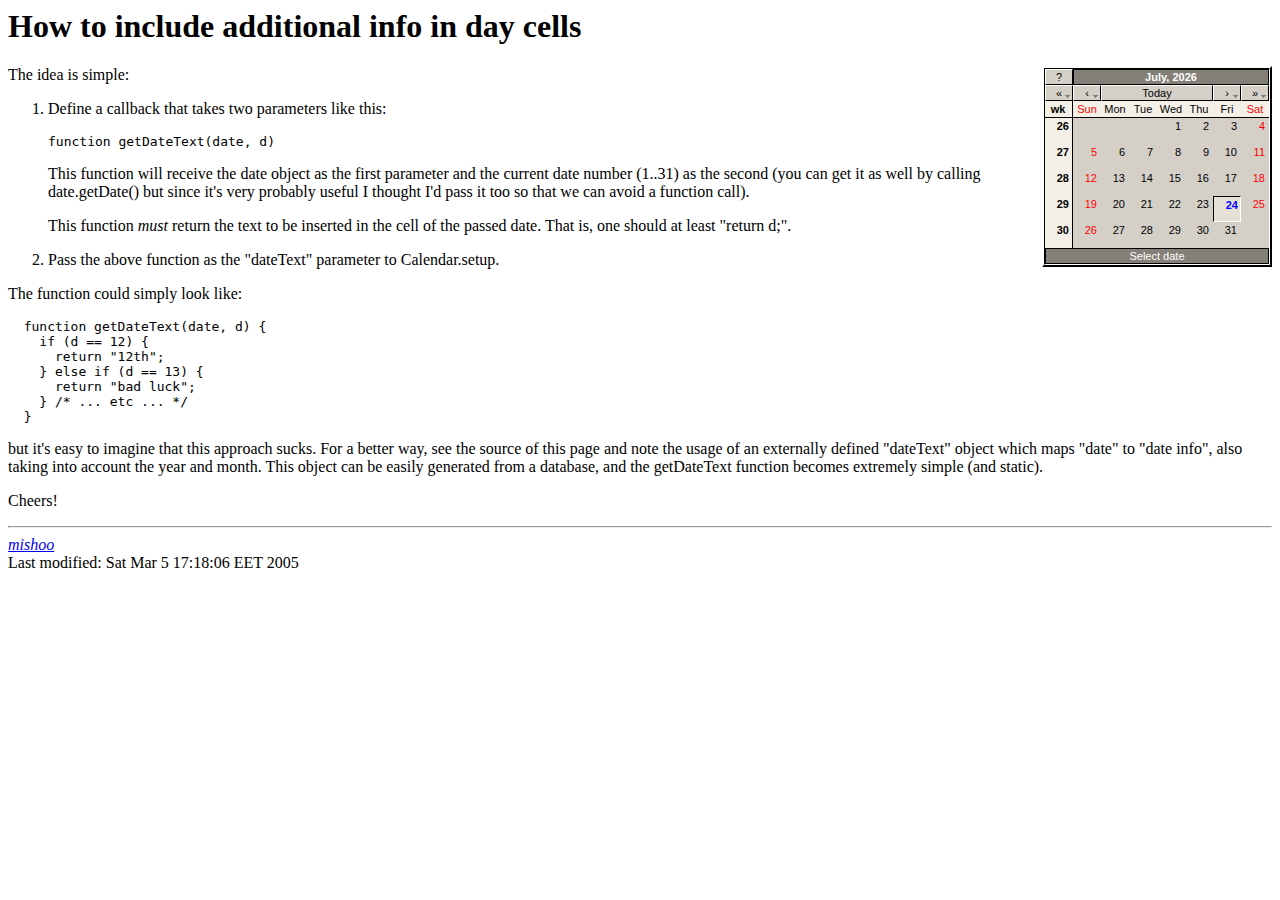
<file: DSS/guia6/ejemplo2/jscalendar/dayinfo.html>
<!DOCTYPE HTML PUBLIC "-//IETF//DTD HTML//EN">
<html> <head>
<title>How to include additional info in day cells</title>
<script type="text/javascript" src="calendar.js"></script>
<script type="text/javascript" src="lang/calendar-en.js"></script>
<script type="text/javascript" src="calendar-setup.js"></script>
<script type="text/javascript">
  // define info for dates in this table:
  var dateInfo = {
    "20050308" : "Mishoo's&nbsp;birthday",
    "20050310" : "foo",
    "20050315" : "bar",
    "20050318" : "25$",
    "20050324" : "60$"
  };
</script>
<style type="text/css">
  @import url(calendar-win2k-1.css);
  .calendar .inf { font-size: 80%; color: #444; }
  .calendar .wn { font-weight: bold; vertical-align: top; }
</style>
</head>

<body>
<h1>How to include additional info in day cells</h1>

<div id="flatcal" style="float: right"></div>

<script type="text/javascript">
  function getDateText(date, d) {
    var inf = dateInfo[date.print("%Y%m%d")];
    if (!inf) {
      return d + "<div class='inf'>&nbsp;</div>";
    } else {
      return d + "<div class='inf'>" + inf + "</div>";
    }
  };
  function flatCallback(cal) {
    if (cal.dateClicked) {
      // do something here
      window.status = "Selected: " + cal.date;
      var inf = dateInfo[cal.date.print("%Y%m%d")];
      if (inf) {
        window.status += ".  Additional info: " + inf;
      }
    }
  };
  Calendar.setup({
     flat: "flatcal",
     dateText: getDateText,
     flatCallback: flatCallback
  });
</script>

<p>The idea is simple:</p>

<ol>
  <li>
    <p>Define a callback that takes two parameters like this:</p>
    <pre>function getDateText(date, d)</pre>
    <p>
      This function will receive the date object as the first
      parameter and the current date number (1..31) as the second (you
      can get it as well by calling date.getDate() but since it's very
      probably useful I thought I'd pass it too so that we can avoid a
      function call).
    </p>
    <p>
      This function <em>must</em> return the text to be inserted in
      the cell of the passed date.  That is, one should at least
      "return d;".
    </p>
  </li>
  <li>
    Pass the above function as the "dateText" parameter to
    Calendar.setup.
  </li>
</ol>

<p>
  The function could simply look like:
</p>

<pre
>  function getDateText(date, d) {
    if (d == 12) {
      return "12th";
    } else if (d == 13) {
      return "bad luck";
    } /* ... etc ... */
  }</pre>

<p>
  but it's easy to imagine that this approach sucks.  For a better
  way, see the source of this page and note the usage of an externally
  defined "dateText" object which maps "date" to "date info", also
  taking into account the year and month.  This object can be easily
  generated from a database, and the getDateText function becomes
  extremely simple (and static).
</p>

<p>
  Cheers!
</p>

<hr />
<address><a href="http://dynarch.com/mishoo/">mishoo</a></address>
<!-- hhmts start --> Last modified: Sat Mar  5 17:18:06 EET 2005 <!-- hhmts end -->
</body> </html>
</file>
<file: DSS404/GUIA02LAB-CM220811/CalculadoraCUM/style.css>
* {
  margin: 0;
  padding: 0;
  box-sizing: border-box;
}

body {
  background-image: url('fondo.jpg');
}

.form-register {
  width: 400px;
  background: #24303c;
  padding: 30px;
  margin: auto;
  margin-top: 100px;
  border-radius: 4px;
  font-family: 'calibri';
  color: white;
  box-shadow: 7px 13px 37px #000;
}

.form-register h4 {
  font-size: 22px;
  margin-bottom: 20px;
}

.controls {
  width: 100%;
  background: #24303c;
  padding: 10px;
  border-radius: 4px;
  margin-bottom: 16px;
  border: 1px solid #1f53c5;
  font-family: 'calibri';
  font-size: 18px;
  color: white;
}

.form-register p {
  height: 40px;
  text-align: center;
  font-size: 18px;
  line-height: 40px;
}

.form-register a {
  color: white;
  text-decoration: none;
}

.form-register a:hover {
  color: white;
  text-decoration: underline;
}

.form-register .botons {
  width: 100%;
  background: #1f53c5;
  border: none;
  padding: 12px;
  color: white;
  margin: 16px 0;
  font-size: 16px;
}
</file>
<file: DSS/guia6/ejemplo2/jscalendar/skins/aqua/theme.css>
/* Distributed as part of The Coolest DHTML Calendar
   Author: Mihai Bazon, www.bazon.net/mishoo
   Copyright Dynarch.com 2005, www.dynarch.com
*/

/* The main calendar widget.  DIV containing a table. */

div.calendar { position: relative; }

.calendar, .calendar table {
  border: 1px solid #bdb2bf;
  font-size: 11px;
  color: #000;
  cursor: default;
  background: url("normal-bg.gif");
  font-family: "trebuchet ms",verdana,tahoma,sans-serif;
}

.calendar {
  border-color: #797979;
}

/* Header part -- contains navigation buttons and day names. */

.calendar .button { /* "<<", "<", ">", ">>" buttons have this class */
  text-align: center;    /* They are the navigation buttons */
  padding: 2px;          /* Make the buttons seem like they're pressing */
  background: url("title-bg.gif") repeat-x 0 100%; color: #000;
  font-weight: bold;
}

.calendar .nav {
  font-family: verdana,tahoma,sans-serif;
}

.calendar .nav div {
  background: transparent url("menuarrow.gif") no-repeat 100% 100%;
}

.calendar thead tr { background: url("title-bg.gif") repeat-x 0 100%; color: #000; }

.calendar thead .title { /* This holds the current "month, year" */
  font-weight: bold;      /* Pressing it will take you to the current date */
  text-align: center;
  padding: 2px;
  background: url("title-bg.gif") repeat-x 0 100%; color: #000;
}

.calendar thead .headrow { /* Row <TR> containing navigation buttons */
}

.calendar thead .name { /* Cells <TD> containing the day names */
  border-bottom: 1px solid #797979;
  padding: 2px;
  text-align: center;
  color: #000;
}

.calendar thead .weekend { /* How a weekend day name shows in header */
  color: #c44;
}

.calendar thead .hilite { /* How do the buttons in header appear when hover */
  background: url("hover-bg.gif");
  border-bottom: 1px solid #797979;
  padding: 2px 2px 1px 2px;
}

.calendar thead .active { /* Active (pressed) buttons in header */
  background: url("active-bg.gif"); color: #fff;
  padding: 3px 1px 0px 3px;
  border-bottom: 1px solid #797979;
}

.calendar thead .daynames { /* Row <TR> containing the day names */
  background: url("dark-bg.gif");
}

/* The body part -- contains all the days in month. */

.calendar tbody .day { /* Cells <TD> containing month days dates */
  font-family: verdana,tahoma,sans-serif;
  width: 2em;
  color: #000;
  text-align: right;
  padding: 2px 4px 2px 2px;
}
.calendar tbody .day.othermonth {
  font-size: 80%;
  color: #999;
}
.calendar tbody .day.othermonth.oweekend {
  color: #f99;
}

.calendar table .wn {
  padding: 2px 3px 2px 2px;
  border-right: 1px solid #797979;
  background: url("dark-bg.gif");
}

.calendar tbody .rowhilite td,
.calendar tbody .rowhilite td.wn {
  background: url("rowhover-bg.gif");
}

.calendar tbody td.today { font-weight: bold; /* background: url("today-bg.gif") no-repeat 70% 50%; */ }

.calendar tbody td.hilite { /* Hovered cells <TD> */
  background: url("hover-bg.gif");
  padding: 1px 3px 1px 1px;
  border: 1px solid #bbb;
}

.calendar tbody td.active { /* Active (pressed) cells <TD> */
  padding: 2px 2px 0px 2px;
}

.calendar tbody td.weekend { /* Cells showing weekend days */
  color: #c44;
}

.calendar tbody td.selected { /* Cell showing selected date */
  font-weight: bold;
  border: 1px solid #797979;
  padding: 1px 3px 1px 1px;
  background: url("active-bg.gif"); color: #fff;
}

.calendar tbody .disabled { color: #999; }

.calendar tbody .emptycell { /* Empty cells (the best is to hide them) */
  visibility: hidden;
}

.calendar tbody .emptyrow { /* Empty row (some months need less than 6 rows) */
  display: none;
}

/* The footer part -- status bar and "Close" button */

.calendar tfoot .footrow { /* The <TR> in footer (only one right now) */
  text-align: center;
  background: #565;
  color: #fff;
}

.calendar tfoot .ttip { /* Tooltip (status bar) cell <TD> */
  padding: 2px;
  background: url("status-bg.gif") repeat-x 0 0; color: #000;
}

.calendar tfoot .hilite { /* Hover style for buttons in footer */
  background: #afa;
  border: 1px solid #084;
  color: #000;
  padding: 1px;
}

.calendar tfoot .active { /* Active (pressed) style for buttons in footer */
  background: #7c7;
  padding: 2px 0px 0px 2px;
}

/* Combo boxes (menus that display months/years for direct selection) */

.calendar .combo {
  position: absolute;
  display: none;
  top: 0px;
  left: 0px;
  width: 4em;
  cursor: default;
  border-width: 0 1px 1px 1px;
  border-style: solid;
  border-color: #797979;
  background: url("normal-bg.gif"); color: #000;
  z-index: 100;
  font-size: 90%;
}

.calendar .combo .label,
.calendar .combo .label-IEfix {
  text-align: center;
  padding: 1px;
}

.calendar .combo .label-IEfix {
  width: 4em;
}

.calendar .combo .hilite {
  background: url("hover-bg.gif"); color: #000;
}

.calendar .combo .active {
  background: url("active-bg.gif"); color: #fff;
  font-weight: bold;
}

.calendar td.time {
  border-top: 1px solid #797979;
  padding: 1px 0px;
  text-align: center;
  background: url("dark-bg.gif");
}

.calendar td.time .hour,
.calendar td.time .minute,
.calendar td.time .ampm {
  padding: 0px 5px 0px 6px;
  font-weight: bold;
  background: url("normal-bg.gif"); color: #000;
}

.calendar td.time .hour,
.calendar td.time .minute {
  font-family: monospace;
}

.calendar td.time .ampm {
  text-align: center;
}

.calendar td.time .colon {
  padding: 0px 2px 0px 3px;
  font-weight: bold;
}

.calendar td.time span.hilite {
  background: url("hover-bg.gif"); color: #000;
}

.calendar td.time span.active {
  background: url("active-bg.gif"); color: #fff;
}
</file>
<file: DSS/guia6/ejemplo2/jscalendar/calendar-blue.css>
/* The main calendar widget.  DIV containing a table. */

div.calendar { position: relative; }

.calendar, .calendar table {
  border: 1px solid #556;
  font-size: 11px;
  color: #000;
  cursor: default;
  background: #eef;
  font-family: tahoma,verdana,sans-serif;
}

/* Header part -- contains navigation buttons and day names. */

.calendar .button { /* "<<", "<", ">", ">>" buttons have this class */
  text-align: center;    /* They are the navigation buttons */
  padding: 2px;          /* Make the buttons seem like they're pressing */
}

.calendar .nav {
  background: #778 url(menuarrow.gif) no-repeat 100% 100%;
}

.calendar thead .title { /* This holds the current "month, year" */
  font-weight: bold;      /* Pressing it will take you to the current date */
  text-align: center;
  background: #fff;
  color: #000;
  padding: 2px;
}

.calendar thead .headrow { /* Row <TR> containing navigation buttons */
  background: #778;
  color: #fff;
}

.calendar thead .daynames { /* Row <TR> containing the day names */
  background: #bdf;
}

.calendar thead .name { /* Cells <TD> containing the day names */
  border-bottom: 1px solid #556;
  padding: 2px;
  text-align: center;
  color: #000;
}

.calendar thead .weekend { /* How a weekend day name shows in header */
  color: #a66;
}

.calendar thead .hilite { /* How do the buttons in header appear when hover */
  background-color: #aaf;
  color: #000;
  border: 1px solid #04f;
  padding: 1px;
}

.calendar thead .active { /* Active (pressed) buttons in header */
  background-color: #77c;
  padding: 2px 0px 0px 2px;
}

/* The body part -- contains all the days in month. */

.calendar tbody .day { /* Cells <TD> containing month days dates */
  width: 2em;
  color: #456;
  text-align: right;
  padding: 2px 4px 2px 2px;
}
.calendar tbody .day.othermonth {
  font-size: 80%;
  color: #bbb;
}
.calendar tbody .day.othermonth.oweekend {
  color: #fbb;
}

.calendar table .wn {
  padding: 2px 3px 2px 2px;
  border-right: 1px solid #000;
  background: #bdf;
}

.calendar tbody .rowhilite td {
  background: #def;
}

.calendar tbody .rowhilite td.wn {
  background: #eef;
}

.calendar tbody td.hilite { /* Hovered cells <TD> */
  background: #def;
  padding: 1px 3px 1px 1px;
  border: 1px solid #bbb;
}

.calendar tbody td.active { /* Active (pressed) cells <TD> */
  background: #cde;
  padding: 2px 2px 0px 2px;
}

.calendar tbody td.selected { /* Cell showing today date */
  font-weight: bold;
  border: 1px solid #000;
  padding: 1px 3px 1px 1px;
  background: #fff;
  color: #000;
}

.calendar tbody td.weekend { /* Cells showing weekend days */
  color: #a66;
}

.calendar tbody td.today { /* Cell showing selected date */
  font-weight: bold;
  color: #00f;
}

.calendar tbody .disabled { color: #999; }

.calendar tbody .emptycell { /* Empty cells (the best is to hide them) */
  visibility: hidden;
}

.calendar tbody .emptyrow { /* Empty row (some months need less than 6 rows) */
  display: none;
}

/* The footer part -- status bar and "Close" button */

.calendar tfoot .footrow { /* The <TR> in footer (only one right now) */
  text-align: center;
  background: #556;
  color: #fff;
}

.calendar tfoot .ttip { /* Tooltip (status bar) cell <TD> */
  background: #fff;
  color: #445;
  border-top: 1px solid #556;
  padding: 1px;
}

.calendar tfoot .hilite { /* Hover style for buttons in footer */
  background: #aaf;
  border: 1px solid #04f;
  color: #000;
  padding: 1px;
}

.calendar tfoot .active { /* Active (pressed) style for buttons in footer */
  background: #77c;
  padding: 2px 0px 0px 2px;
}

/* Combo boxes (menus that display months/years for direct selection) */

.calendar .combo {
  position: absolute;
  display: none;
  top: 0px;
  left: 0px;
  width: 4em;
  cursor: default;
  border: 1px solid #655;
  background: #def;
  color: #000;
  font-size: 90%;
  z-index: 100;
}

.calendar .combo .label,
.calendar .combo .label-IEfix {
  text-align: center;
  padding: 1px;
}

.calendar .combo .label-IEfix {
  width: 4em;
}

.calendar .combo .hilite {
  background: #acf;
}

.calendar .combo .active {
  border-top: 1px solid #46a;
  border-bottom: 1px solid #46a;
  background: #eef;
  font-weight: bold;
}

.calendar td.time {
  border-top: 1px solid #000;
  padding: 1px 0px;
  text-align: center;
  background-color: #f4f0e8;
}

.calendar td.time .hour,
.calendar td.time .minute,
.calendar td.time .ampm {
  padding: 0px 3px 0px 4px;
  border: 1px solid #889;
  font-weight: bold;
  background-color: #fff;
}

.calendar td.time .ampm {
  text-align: center;
}

.calendar td.time .colon {
  padding: 0px 2px 0px 3px;
  font-weight: bold;
}

.calendar td.time span.hilite {
  border-color: #000;
  background-color: #667;
  color: #fff;
}

.calendar td.time span.active {
  border-color: #f00;
  background-color: #000;
  color: #0f0;
}
</file>
<file: DSS/guia6/ejemplo2/jscalendar/calendar-blue2.css>
/* The main calendar widget.  DIV containing a table. */

div.calendar { position: relative; }

.calendar, .calendar table {
  border: 1px solid #206A9B;
  font-size: 11px;
  color: #000;
  cursor: default;
  background: #F1F8FC;
  font-family: tahoma,verdana,sans-serif;
}

/* Header part -- contains navigation buttons and day names. */

.calendar .button { /* "<<", "<", ">", ">>" buttons have this class */
  text-align: center;    /* They are the navigation buttons */
  padding: 2px;          /* Make the buttons seem like they're pressing */
}

.calendar .nav {
  background: #007ED1 url(menuarrow2.gif) no-repeat 100% 100%;
}

.calendar thead .title { /* This holds the current "month, year" */
  font-weight: bold;      /* Pressing it will take you to the current date */
  text-align: center;
  background: #000;
  color: #fff;
  padding: 2px;
}

.calendar thead tr { /* Row <TR> containing navigation buttons */
  background: #007ED1;
  color: #fff;
}

.calendar thead .daynames { /* Row <TR> containing the day names */
  background: #C7E1F3;
}

.calendar thead .name { /* Cells <TD> containing the day names */
  border-bottom: 1px solid #206A9B;
  padding: 2px;
  text-align: center;
  color: #000;
}

.calendar thead .weekend { /* How a weekend day name shows in header */
  color: #a66;
}

.calendar thead .hilite { /* How do the buttons in header appear when hover */
  background-color: #34ABFA;
  color: #000;
  border: 1px solid #016DC5;
  padding: 1px;
}

.calendar thead .active { /* Active (pressed) buttons in header */
  background-color: #006AA9;
  border: 1px solid #008AFF;
  padding: 2px 0px 0px 2px;
}

/* The body part -- contains all the days in month. */

.calendar tbody .day { /* Cells <TD> containing month days dates */
  width: 2em;
  color: #456;
  text-align: right;
  padding: 2px 4px 2px 2px;
}
.calendar tbody .day.othermonth {
  font-size: 80%;
  color: #bbb;
}
.calendar tbody .day.othermonth.oweekend {
  color: #fbb;
}

.calendar table .wn {
  padding: 2px 3px 2px 2px;
  border-right: 1px solid #000;
  background: #C7E1F3;
}

.calendar tbody .rowhilite td {
  background: #def;
}

.calendar tbody .rowhilite td.wn {
  background: #F1F8FC;
}

.calendar tbody td.hilite { /* Hovered cells <TD> */
  background: #def;
  padding: 1px 3px 1px 1px;
  border: 1px solid #8FC4E8;
}

.calendar tbody td.active { /* Active (pressed) cells <TD> */
  background: #cde;
  padding: 2px 2px 0px 2px;
}

.calendar tbody td.selected { /* Cell showing today date */
  font-weight: bold;
  border: 1px solid #000;
  padding: 1px 3px 1px 1px;
  background: #fff;
  color: #000;
}

.calendar tbody td.weekend { /* Cells showing weekend days */
  color: #a66;
}

.calendar tbody td.today { /* Cell showing selected date */
  font-weight: bold;
  color: #D50000;
}

.calendar tbody .disabled { color: #999; }

.calendar tbody .emptycell { /* Empty cells (the best is to hide them) */
  visibility: hidden;
}

.calendar tbody .emptyrow { /* Empty row (some months need less than 6 rows) */
  display: none;
}

/* The footer part -- status bar and "Close" button */

.calendar tfoot .footrow { /* The <TR> in footer (only one right now) */
  text-align: center;
  background: #206A9B;
  color: #fff;
}

.calendar tfoot .ttip { /* Tooltip (status bar) cell <TD> */
  background: #000;
  color: #fff;
  border-top: 1px solid #206A9B;
  padding: 1px;
}

.calendar tfoot .hilite { /* Hover style for buttons in footer */
  background: #B8DAF0;
  border: 1px solid #178AEB;
  color: #000;
  padding: 1px;
}

.calendar tfoot .active { /* Active (pressed) style for buttons in footer */
  background: #006AA9;
  padding: 2px 0px 0px 2px;
}

/* Combo boxes (menus that display months/years for direct selection) */

.calendar .combo {
  position: absolute;
  display: none;
  top: 0px;
  left: 0px;
  width: 4em;
  cursor: default;
  border: 1px solid #655;
  background: #def;
  color: #000;
  font-size: 90%;
  z-index: 100;
}

.calendar .combo .label,
.calendar .combo .label-IEfix {
  text-align: center;
  padding: 1px;
}

.calendar .combo .label-IEfix {
  width: 4em;
}

.calendar .combo .hilite {
  background: #34ABFA;
  border-top: 1px solid #46a;
  border-bottom: 1px solid #46a;
  font-weight: bold;
}

.calendar .combo .active {
  border-top: 1px solid #46a;
  border-bottom: 1px solid #46a;
  background: #F1F8FC;
  font-weight: bold;
}

.calendar td.time {
  border-top: 1px solid #000;
  padding: 1px 0px;
  text-align: center;
  background-color: #E3F0F9;
}

.calendar td.time .hour,
.calendar td.time .minute,
.calendar td.time .ampm {
  padding: 0px 3px 0px 4px;
  border: 1px solid #889;
  font-weight: bold;
  background-color: #F1F8FC;
}

.calendar td.time .ampm {
  text-align: center;
}

.calendar td.time .colon {
  padding: 0px 2px 0px 3px;
  font-weight: bold;
}

.calendar td.time span.hilite {
  border-color: #000;
  background-color: #267DB7;
  color: #fff;
}

.calendar td.time span.active {
  border-color: red;
  background-color: #000;
  color: #A5FF00;
}
</file>
<file: DSS/guia6/ejemplo2/jscalendar/calendar-brown.css>
/* The main calendar widget.  DIV containing a table. */

div.calendar { position: relative; }

.calendar, .calendar table {
  border: 1px solid #655;
  font-size: 11px;
  color: #000;
  cursor: default;
  background: #ffd;
  font-family: tahoma,verdana,sans-serif;
}

/* Header part -- contains navigation buttons and day names. */

.calendar .button { /* "<<", "<", ">", ">>" buttons have this class */
  text-align: center;    /* They are the navigation buttons */
  padding: 2px;          /* Make the buttons seem like they're pressing */
}

.calendar .nav {
  background: #edc url(menuarrow.gif) no-repeat 100% 100%;
}

.calendar thead .title { /* This holds the current "month, year" */
  font-weight: bold;      /* Pressing it will take you to the current date */
  text-align: center;
  background: #654;
  color: #fed;
  padding: 2px;
}

.calendar thead .headrow { /* Row <TR> containing navigation buttons */
  background: #edc;
  color: #000;
}

.calendar thead .name { /* Cells <TD> containing the day names */
  border-bottom: 1px solid #655;
  padding: 2px;
  text-align: center;
  color: #000;
}

.calendar thead .weekend { /* How a weekend day name shows in header */
  color: #f00;
}

.calendar thead .hilite { /* How do the buttons in header appear when hover */
  background-color: #faa;
  color: #000;
  border: 1px solid #f40;
  padding: 1px;
}

.calendar thead .active { /* Active (pressed) buttons in header */
  background-color: #c77;
  padding: 2px 0px 0px 2px;
}

.calendar thead .daynames { /* Row <TR> containing the day names */
  background: #fed;
}

/* The body part -- contains all the days in month. */

.calendar tbody .day { /* Cells <TD> containing month days dates */
  width: 2em;
  text-align: right;
  padding: 2px 4px 2px 2px;
}
.calendar tbody .day.othermonth {
  font-size: 80%;
  color: #bbb;
}
.calendar tbody .day.othermonth.oweekend {
  color: #fbb;
}

.calendar table .wn {
  padding: 2px 3px 2px 2px;
  border-right: 1px solid #000;
  background: #fed;
}

.calendar tbody .rowhilite td {
  background: #ddf;
}

.calendar tbody .rowhilite td.wn {
  background: #efe;
}

.calendar tbody td.hilite { /* Hovered cells <TD> */
  background: #ffe;
  padding: 1px 3px 1px 1px;
  border: 1px solid #bbb;
}

.calendar tbody td.active { /* Active (pressed) cells <TD> */
  background: #ddc;
  padding: 2px 2px 0px 2px;
}

.calendar tbody td.selected { /* Cell showing today date */
  font-weight: bold;
  border: 1px solid #000;
  padding: 1px 3px 1px 1px;
  background: #fea;
}

.calendar tbody td.weekend { /* Cells showing weekend days */
  color: #f00;
}

.calendar tbody td.today { font-weight: bold; }

.calendar tbody .disabled { color: #999; }

.calendar tbody .emptycell { /* Empty cells (the best is to hide them) */
  visibility: hidden;
}

.calendar tbody .emptyrow { /* Empty row (some months need less than 6 rows) */
  display: none;
}

/* The footer part -- status bar and "Close" button */

.calendar tfoot .footrow { /* The <TR> in footer (only one right now) */
  text-align: center;
  background: #988;
  color: #000;
}

.calendar tfoot .ttip { /* Tooltip (status bar) cell <TD> */
  border-top: 1px solid #655;
  background: #dcb;
  color: #840;
}

.calendar tfoot .hilite { /* Hover style for buttons in footer */
  background: #faa;
  border: 1px solid #f40;
  padding: 1px;
}

.calendar tfoot .active { /* Active (pressed) style for buttons in footer */
  background: #c77;
  padding: 2px 0px 0px 2px;
}

/* Combo boxes (menus that display months/years for direct selection) */

.calendar .combo {
  position: absolute;
  display: none;
  top: 0px;
  left: 0px;
  width: 4em;
  cursor: default;
  border: 1px solid #655;
  background: #ffe;
  color: #000;
  font-size: 90%;
  z-index: 100;
}

.calendar .combo .label,
.calendar .combo .label-IEfix {
  text-align: center;
  padding: 1px;
}

.calendar .combo .label-IEfix {
  width: 4em;
}

.calendar .combo .hilite {
  background: #fc8;
}

.calendar .combo .active {
  border-top: 1px solid #a64;
  border-bottom: 1px solid #a64;
  background: #fee;
  font-weight: bold;
}

.calendar td.time {
  border-top: 1px solid #a88;
  padding: 1px 0px;
  text-align: center;
  background-color: #fed;
}

.calendar td.time .hour,
.calendar td.time .minute,
.calendar td.time .ampm {
  padding: 0px 3px 0px 4px;
  border: 1px solid #988;
  font-weight: bold;
  background-color: #fff;
}

.calendar td.time .ampm {
  text-align: center;
}

.calendar td.time .colon {
  padding: 0px 2px 0px 3px;
  font-weight: bold;
}

.calendar td.time span.hilite {
  border-color: #000;
  background-color: #866;
  color: #fff;
}

.calendar td.time span.active {
  border-color: #f00;
  background-color: #000;
  color: #0f0;
}
</file>
<file: DSS/guia6/ejemplo2/jscalendar/calendar-green.css>
/* The main calendar widget.  DIV containing a table. */

div.calendar { position: relative; }

.calendar, .calendar table {
  border: 1px solid #565;
  font-size: 11px;
  color: #000;
  cursor: default;
  background: #efe;
  font-family: tahoma,verdana,sans-serif;
}

/* Header part -- contains navigation buttons and day names. */

.calendar .button { /* "<<", "<", ">", ">>" buttons have this class */
  text-align: center;    /* They are the navigation buttons */
  padding: 2px;          /* Make the buttons seem like they're pressing */
  background: #676;
  color: #fff;
  font-size: 90%;
}

.calendar .nav {
  background: #676 url(menuarrow.gif) no-repeat 100% 100%;
}

.calendar thead .title { /* This holds the current "month, year" */
  font-weight: bold;      /* Pressing it will take you to the current date */
  text-align: center;
  padding: 2px;
  background: #250;
  color: #efa;
}

.calendar thead .headrow { /* Row <TR> containing navigation buttons */
}

.calendar thead .name { /* Cells <TD> containing the day names */
  border-bottom: 1px solid #565;
  padding: 2px;
  text-align: center;
  color: #000;
}

.calendar thead .weekend { /* How a weekend day name shows in header */
  color: #a66;
}

.calendar thead .hilite { /* How do the buttons in header appear when hover */
  background-color: #afa;
  color: #000;
  border: 1px solid #084;
  padding: 1px;
}

.calendar thead .active { /* Active (pressed) buttons in header */
  background-color: #7c7;
  padding: 2px 0px 0px 2px;
}

.calendar thead .daynames { /* Row <TR> containing the day names */
  background: #dfb;
}

/* The body part -- contains all the days in month. */

.calendar tbody .day { /* Cells <TD> containing month days dates */
  width: 2em;
  color: #564;
  text-align: right;
  padding: 2px 4px 2px 2px;
}
.calendar tbody .day.othermonth {
  font-size: 80%;
  color: #bbb;
}
.calendar tbody .day.othermonth.oweekend {
  color: #fbb;
}

.calendar table .wn {
  padding: 2px 3px 2px 2px;
  border-right: 1px solid #8a8;
  background: #dfb;
}

.calendar tbody .rowhilite td {
  background: #dfd;
}

.calendar tbody .rowhilite td.wn {
  background: #efe;
}

.calendar tbody td.hilite { /* Hovered cells <TD> */
  background: #efd;
  padding: 1px 3px 1px 1px;
  border: 1px solid #bbb;
}

.calendar tbody td.active { /* Active (pressed) cells <TD> */
  background: #dec;
  padding: 2px 2px 0px 2px;
}

.calendar tbody td.selected { /* Cell showing today date */
  font-weight: bold;
  border: 1px solid #000;
  padding: 1px 3px 1px 1px;
  background: #f8fff8;
  color: #000;
}

.calendar tbody td.weekend { /* Cells showing weekend days */
  color: #a66;
}

.calendar tbody td.today { font-weight: bold; color: #0a0; }

.calendar tbody .disabled { color: #999; }

.calendar tbody .emptycell { /* Empty cells (the best is to hide them) */
  visibility: hidden;
}

.calendar tbody .emptyrow { /* Empty row (some months need less than 6 rows) */
  display: none;
}

/* The footer part -- status bar and "Close" button */

.calendar tfoot .footrow { /* The <TR> in footer (only one right now) */
  text-align: center;
  background: #565;
  color: #fff;
}

.calendar tfoot .ttip { /* Tooltip (status bar) cell <TD> */
  padding: 2px;
  background: #250;
  color: #efa;
}

.calendar tfoot .hilite { /* Hover style for buttons in footer */
  background: #afa;
  border: 1px solid #084;
  color: #000;
  padding: 1px;
}

.calendar tfoot .active { /* Active (pressed) style for buttons in footer */
  background: #7c7;
  padding: 2px 0px 0px 2px;
}

/* Combo boxes (menus that display months/years for direct selection) */

.calendar .combo {
  position: absolute;
  display: none;
  top: 0px;
  left: 0px;
  width: 4em;
  cursor: default;
  border: 1px solid #565;
  background: #efd;
  color: #000;
  font-size: 90%;
  z-index: 100;
}

.calendar .combo .label,
.calendar .combo .label-IEfix {
  text-align: center;
  padding: 1px;
}

.calendar .combo .label-IEfix {
  width: 4em;
}

.calendar .combo .hilite {
  background: #af8;
}

.calendar .combo .active {
  border-top: 1px solid #6a4;
  border-bottom: 1px solid #6a4;
  background: #efe;
  font-weight: bold;
}

.calendar td.time {
  border-top: 1px solid #8a8;
  padding: 1px 0px;
  text-align: center;
  background-color: #dfb;
}

.calendar td.time .hour,
.calendar td.time .minute,
.calendar td.time .ampm {
  padding: 0px 3px 0px 4px;
  border: 1px solid #898;
  font-weight: bold;
  background-color: #fff;
}

.calendar td.time .ampm {
  text-align: center;
}

.calendar td.time .colon {
  padding: 0px 2px 0px 3px;
  font-weight: bold;
}

.calendar td.time span.hilite {
  border-color: #000;
  background-color: #686;
  color: #fff;
}

.calendar td.time span.active {
  border-color: #f00;
  background-color: #000;
  color: #0f0;
}
</file>
<file: DSS/guia6/ejemplo2/jscalendar/calendar-win2k-1.css>
/* The main calendar widget.  DIV containing a table. */

.calendar {
  position: relative;
  display: none;
  border-top: 2px solid #fff;
  border-right: 2px solid #000;
  border-bottom: 2px solid #000;
  border-left: 2px solid #fff;
  font-size: 11px;
  color: #000;
  cursor: default;
  background: #d4d0c8;
  font-family: tahoma,verdana,sans-serif;
}

.calendar table {
  border-top: 1px solid #000;
  border-right: 1px solid #fff;
  border-bottom: 1px solid #fff;
  border-left: 1px solid #000;
  font-size: 11px;
  color: #000;
  cursor: default;
  background: #d4d0c8;
  font-family: tahoma,verdana,sans-serif;
}

/* Header part -- contains navigation buttons and day names. */

.calendar .button { /* "<<", "<", ">", ">>" buttons have this class */
  text-align: center;
  padding: 1px;
  border-top: 1px solid #fff;
  border-right: 1px solid #000;
  border-bottom: 1px solid #000;
  border-left: 1px solid #fff;
}

.calendar .nav {
  background: transparent url(menuarrow.gif) no-repeat 100% 100%;
}

.calendar thead .title { /* This holds the current "month, year" */
  font-weight: bold;
  padding: 1px;
  border: 1px solid #000;
  background: #848078;
  color: #fff;
  text-align: center;
}

.calendar thead .headrow { /* Row <TR> containing navigation buttons */
}

.calendar thead .daynames { /* Row <TR> containing the day names */
}

.calendar thead .name { /* Cells <TD> containing the day names */
  border-bottom: 1px solid #000;
  padding: 2px;
  text-align: center;
  background: #f4f0e8;
}

.calendar thead .weekend { /* How a weekend day name shows in header */
  color: #f00;
}

.calendar thead .hilite { /* How do the buttons in header appear when hover */
  border-top: 2px solid #fff;
  border-right: 2px solid #000;
  border-bottom: 2px solid #000;
  border-left: 2px solid #fff;
  padding: 0px;
  background-color: #e4e0d8;
}

.calendar thead .active { /* Active (pressed) buttons in header */
  padding: 2px 0px 0px 2px;
  border-top: 1px solid #000;
  border-right: 1px solid #fff;
  border-bottom: 1px solid #fff;
  border-left: 1px solid #000;
  background-color: #c4c0b8;
}

/* The body part -- contains all the days in month. */

.calendar tbody .day { /* Cells <TD> containing month days dates */
  width: 2em;
  text-align: right;
  padding: 2px 4px 2px 2px;
}
.calendar tbody .day.othermonth {
  font-size: 80%;
  color: #aaa;
}
.calendar tbody .day.othermonth.oweekend {
  color: #faa;
}

.calendar table .wn {
  padding: 2px 3px 2px 2px;
  border-right: 1px solid #000;
  background: #f4f0e8;
}

.calendar tbody .rowhilite td {
  background: #e4e0d8;
}

.calendar tbody .rowhilite td.wn {
  background: #d4d0c8;
}

.calendar tbody td.hilite { /* Hovered cells <TD> */
  padding: 1px 3px 1px 1px;
  border-top: 1px solid #fff;
  border-right: 1px solid #000;
  border-bottom: 1px solid #000;
  border-left: 1px solid #fff;
}

.calendar tbody td.active { /* Active (pressed) cells <TD> */
  padding: 2px 2px 0px 2px;
  border-top: 1px solid #000;
  border-right: 1px solid #fff;
  border-bottom: 1px solid #fff;
  border-left: 1px solid #000;
}

.calendar tbody td.selected { /* Cell showing selected date */
  font-weight: bold;
  border-top: 1px solid #000;
  border-right: 1px solid #fff;
  border-bottom: 1px solid #fff;
  border-left: 1px solid #000;
  padding: 2px 2px 0px 2px;
  background: #e4e0d8;
}

.calendar tbody td.weekend { /* Cells showing weekend days */
  color: #f00;
}

.calendar tbody td.today { /* Cell showing today date */
  font-weight: bold;
  color: #00f;
}

.calendar tbody .disabled { color: #999; }

.calendar tbody .emptycell { /* Empty cells (the best is to hide them) */
  visibility: hidden;
}

.calendar tbody .emptyrow { /* Empty row (some months need less than 6 rows) */
  display: none;
}

/* The footer part -- status bar and "Close" button */

.calendar tfoot .footrow { /* The <TR> in footer (only one right now) */
}

.calendar tfoot .ttip { /* Tooltip (status bar) cell <TD> */
  background: #f4f0e8;
  padding: 1px;
  border: 1px solid #000;
  background: #848078;
  color: #fff;
  text-align: center;
}

.calendar tfoot .hilite { /* Hover style for buttons in footer */
  border-top: 1px solid #fff;
  border-right: 1px solid #000;
  border-bottom: 1px solid #000;
  border-left: 1px solid #fff;
  padding: 1px;
  background: #e4e0d8;
}

.calendar tfoot .active { /* Active (pressed) style for buttons in footer */
  padding: 2px 0px 0px 2px;
  border-top: 1px solid #000;
  border-right: 1px solid #fff;
  border-bottom: 1px solid #fff;
  border-left: 1px solid #000;
}

/* Combo boxes (menus that display months/years for direct selection) */

.calendar .combo {
  position: absolute;
  display: none;
  width: 4em;
  top: 0px;
  left: 0px;
  cursor: default;
  border-top: 1px solid #fff;
  border-right: 1px solid #000;
  border-bottom: 1px solid #000;
  border-left: 1px solid #fff;
  background: #e4e0d8;
  font-size: 90%;
  padding: 1px;
  z-index: 100;
}

.calendar .combo .label,
.calendar .combo .label-IEfix {
  text-align: center;
  padding: 1px;
}

.calendar .combo .label-IEfix {
  width: 4em;
}

.calendar .combo .active {
  background: #c4c0b8;
  padding: 0px;
  border-top: 1px solid #000;
  border-right: 1px solid #fff;
  border-bottom: 1px solid #fff;
  border-left: 1px solid #000;
}

.calendar .combo .hilite {
  background: #048;
  color: #fea;
}

.calendar td.time {
  border-top: 1px solid #000;
  padding: 1px 0px;
  text-align: center;
  background-color: #f4f0e8;
}

.calendar td.time .hour,
.calendar td.time .minute,
.calendar td.time .ampm {
  padding: 0px 3px 0px 4px;
  border: 1px solid #889;
  font-weight: bold;
  background-color: #fff;
}

.calendar td.time .ampm {
  text-align: center;
}

.calendar td.time .colon {
  padding: 0px 2px 0px 3px;
  font-weight: bold;
}

.calendar td.time span.hilite {
  border-color: #000;
  background-color: #766;
  color: #fff;
}

.calendar td.time span.active {
  border-color: #f00;
  background-color: #000;
  color: #0f0;
}
</file>
<file: DSS/guia6/ejemplo2/jscalendar/calendar-win2k-2.css>
/* The main calendar widget.  DIV containing a table. */

.calendar {
  position: relative;
  display: none;
  border-top: 2px solid #fff;
  border-right: 2px solid #000;
  border-bottom: 2px solid #000;
  border-left: 2px solid #fff;
  font-size: 11px;
  color: #000;
  cursor: default;
  background: #d4c8d0;
  font-family: tahoma,verdana,sans-serif;
}

.calendar table {
  border-top: 1px solid #000;
  border-right: 1px solid #fff;
  border-bottom: 1px solid #fff;
  border-left: 1px solid #000;
  font-size: 11px;
  color: #000;
  cursor: default;
  background: #d4c8d0;
  font-family: tahoma,verdana,sans-serif;
}

/* Header part -- contains navigation buttons and day names. */

.calendar .button { /* "<<", "<", ">", ">>" buttons have this class */
  text-align: center;
  padding: 1px;
  border-top: 1px solid #fff;
  border-right: 1px solid #000;
  border-bottom: 1px solid #000;
  border-left: 1px solid #fff;
}

.calendar .nav {
  background: transparent url(menuarrow.gif) no-repeat 100% 100%;
}

.calendar thead .title { /* This holds the current "month, year" */
  font-weight: bold;
  padding: 1px;
  border: 1px solid #000;
  background: #847880;
  color: #fff;
  text-align: center;
}

.calendar thead .headrow { /* Row <TR> containing navigation buttons */
}

.calendar thead .daynames { /* Row <TR> containing the day names */
}

.calendar thead .name { /* Cells <TD> containing the day names */
  border-bottom: 1px solid #000;
  padding: 2px;
  text-align: center;
  background: #f4e8f0;
}

.calendar thead .weekend { /* How a weekend day name shows in header */
  color: #f00;
}

.calendar thead .hilite { /* How do the buttons in header appear when hover */
  border-top: 2px solid #fff;
  border-right: 2px solid #000;
  border-bottom: 2px solid #000;
  border-left: 2px solid #fff;
  padding: 0px;
  background-color: #e4d8e0;
}

.calendar thead .active { /* Active (pressed) buttons in header */
  padding: 2px 0px 0px 2px;
  border-top: 1px solid #000;
  border-right: 1px solid #fff;
  border-bottom: 1px solid #fff;
  border-left: 1px solid #000;
  background-color: #c4b8c0;
}

/* The body part -- contains all the days in month. */

.calendar tbody .day { /* Cells <TD> containing month days dates */
  width: 2em;
  text-align: right;
  padding: 2px 4px 2px 2px;
}
.calendar tbody .day.othermonth {
  font-size: 80%;
  color: #aaa;
}
.calendar tbody .day.othermonth.oweekend {
  color: #faa;
}

.calendar table .wn {
  padding: 2px 3px 2px 2px;
  border-right: 1px solid #000;
  background: #f4e8f0;
}

.calendar tbody .rowhilite td {
  background: #e4d8e0;
}

.calendar tbody .rowhilite td.wn {
  background: #d4c8d0;
}

.calendar tbody td.hilite { /* Hovered cells <TD> */
  padding: 1px 3px 1px 1px;
  border-top: 1px solid #fff;
  border-right: 1px solid #000;
  border-bottom: 1px solid #000;
  border-left: 1px solid #fff;
}

.calendar tbody td.active { /* Active (pressed) cells <TD> */
  padding: 2px 2px 0px 2px;
  border-top: 1px solid #000;
  border-right: 1px solid #fff;
  border-bottom: 1px solid #fff;
  border-left: 1px solid #000;
}

.calendar tbody td.selected { /* Cell showing selected date */
  font-weight: bold;
  border-top: 1px solid #000;
  border-right: 1px solid #fff;
  border-bottom: 1px solid #fff;
  border-left: 1px solid #000;
  padding: 2px 2px 0px 2px;
  background: #e4d8e0;
}

.calendar tbody td.weekend { /* Cells showing weekend days */
  color: #f00;
}

.calendar tbody td.today { /* Cell showing today date */
  font-weight: bold;
  color: #00f;
}

.calendar tbody .disabled { color: #999; }

.calendar tbody .emptycell { /* Empty cells (the best is to hide them) */
  visibility: hidden;
}

.calendar tbody .emptyrow { /* Empty row (some months need less than 6 rows) */
  display: none;
}

/* The footer part -- status bar and "Close" button */

.calendar tfoot .footrow { /* The <TR> in footer (only one right now) */
}

.calendar tfoot .ttip { /* Tooltip (status bar) cell <TD> */
  background: #f4e8f0;
  padding: 1px;
  border: 1px solid #000;
  background: #847880;
  color: #fff;
  text-align: center;
}

.calendar tfoot .hilite { /* Hover style for buttons in footer */
  border-top: 1px solid #fff;
  border-right: 1px solid #000;
  border-bottom: 1px solid #000;
  border-left: 1px solid #fff;
  padding: 1px;
  background: #e4d8e0;
}

.calendar tfoot .active { /* Active (pressed) style for buttons in footer */
  padding: 2px 0px 0px 2px;
  border-top: 1px solid #000;
  border-right: 1px solid #fff;
  border-bottom: 1px solid #fff;
  border-left: 1px solid #000;
}

/* Combo boxes (menus that display months/years for direct selection) */

.calendar .combo {
  position: absolute;
  display: none;
  width: 4em;
  top: 0px;
  left: 0px;
  cursor: default;
  border-top: 1px solid #fff;
  border-right: 1px solid #000;
  border-bottom: 1px solid #000;
  border-left: 1px solid #fff;
  background: #e4d8e0;
  font-size: 90%;
  padding: 1px;
  z-index: 100;
}

.calendar .combo .label,
.calendar .combo .label-IEfix {
  text-align: center;
  padding: 1px;
}

.calendar .combo .label-IEfix {
  width: 4em;
}

.calendar .combo .active {
  background: #d4c8d0;
  padding: 0px;
  border-top: 1px solid #000;
  border-right: 1px solid #fff;
  border-bottom: 1px solid #fff;
  border-left: 1px solid #000;
}

.calendar .combo .hilite {
  background: #408;
  color: #fea;
}

.calendar td.time {
  border-top: 1px solid #000;
  padding: 1px 0px;
  text-align: center;
  background-color: #f4f0e8;
}

.calendar td.time .hour,
.calendar td.time .minute,
.calendar td.time .ampm {
  padding: 0px 3px 0px 4px;
  border: 1px solid #889;
  font-weight: bold;
  background-color: #fff;
}

.calendar td.time .ampm {
  text-align: center;
}

.calendar td.time .colon {
  padding: 0px 2px 0px 3px;
  font-weight: bold;
}

.calendar td.time span.hilite {
  border-color: #000;
  background-color: #766;
  color: #fff;
}

.calendar td.time span.active {
  border-color: #f00;
  background-color: #000;
  color: #0f0;
}
</file>
<file: DSS/guia6/ejemplo2/jscalendar/calendar-win2k-cold-1.css>
/* The main calendar widget.  DIV containing a table. */

.calendar {
  position: relative;
  display: none;
  border-top: 2px solid #fff;
  border-right: 2px solid #000;
  border-bottom: 2px solid #000;
  border-left: 2px solid #fff;
  font-size: 11px;
  color: #000;
  cursor: default;
  background: #c8d0d4;
  font-family: tahoma,verdana,sans-serif;
}

.calendar table {
  border-top: 1px solid #000;
  border-right: 1px solid #fff;
  border-bottom: 1px solid #fff;
  border-left: 1px solid #000;
  font-size: 11px;
  color: #000;
  cursor: default;
  background: #c8d0d4;
  font-family: tahoma,verdana,sans-serif;
}

/* Header part -- contains navigation buttons and day names. */

.calendar .button { /* "<<", "<", ">", ">>" buttons have this class */
  text-align: center;
  padding: 1px;
  border-top: 1px solid #fff;
  border-right: 1px solid #000;
  border-bottom: 1px solid #000;
  border-left: 1px solid #fff;
}

.calendar .nav {
  background: transparent url(menuarrow.gif) no-repeat 100% 100%;
}

.calendar thead .title { /* This holds the current "month, year" */
  font-weight: bold;
  padding: 1px;
  border: 1px solid #000;
  background: #788084;
  color: #fff;
  text-align: center;
}

.calendar thead .headrow { /* Row <TR> containing navigation buttons */
}

.calendar thead .daynames { /* Row <TR> containing the day names */
}

.calendar thead .name { /* Cells <TD> containing the day names */
  border-bottom: 1px solid #000;
  padding: 2px;
  text-align: center;
  background: #e8f0f4;
}

.calendar thead .weekend { /* How a weekend day name shows in header */
  color: #f00;
}

.calendar thead .hilite { /* How do the buttons in header appear when hover */
  border-top: 2px solid #fff;
  border-right: 2px solid #000;
  border-bottom: 2px solid #000;
  border-left: 2px solid #fff;
  padding: 0px;
  background-color: #d8e0e4;
}

.calendar thead .active { /* Active (pressed) buttons in header */
  padding: 2px 0px 0px 2px;
  border-top: 1px solid #000;
  border-right: 1px solid #fff;
  border-bottom: 1px solid #fff;
  border-left: 1px solid #000;
  background-color: #b8c0c4;
}

/* The body part -- contains all the days in month. */

.calendar tbody .day { /* Cells <TD> containing month days dates */
  width: 2em;
  text-align: right;
  padding: 2px 4px 2px 2px;
}
.calendar tbody .day.othermonth {
  font-size: 80%;
  color: #aaa;
}
.calendar tbody .day.othermonth.oweekend {
  color: #faa;
}

.calendar table .wn {
  padding: 2px 3px 2px 2px;
  border-right: 1px solid #000;
  background: #e8f4f0;
}

.calendar tbody .rowhilite td {
  background: #d8e4e0;
}

.calendar tbody .rowhilite td.wn {
  background: #c8d4d0;
}

.calendar tbody td.hilite { /* Hovered cells <TD> */
  padding: 1px 3px 1px 1px;
  border: 1px solid;
  border-color: #fff #000 #000 #fff;
}

.calendar tbody td.active { /* Active (pressed) cells <TD> */
  padding: 2px 2px 0px 2px;
  border: 1px solid;
  border-color: #000 #fff #fff #000;
}

.calendar tbody td.selected { /* Cell showing selected date */
  font-weight: bold;
  padding: 2px 2px 0px 2px;
  border: 1px solid;
  border-color: #000 #fff #fff #000;
  background: #d8e0e4;
}

.calendar tbody td.weekend { /* Cells showing weekend days */
  color: #f00;
}

.calendar tbody td.today { /* Cell showing today date */
  font-weight: bold;
  color: #00f;
}

.calendar tbody .disabled { color: #999; }

.calendar tbody .emptycell { /* Empty cells (the best is to hide them) */
  visibility: hidden;
}

.calendar tbody .emptyrow { /* Empty row (some months need less than 6 rows) */
  display: none;
}

/* The footer part -- status bar and "Close" button */

.calendar tfoot .footrow { /* The <TR> in footer (only one right now) */
}

.calendar tfoot .ttip { /* Tooltip (status bar) cell <TD> */
  background: #e8f0f4;
  padding: 1px;
  border: 1px solid #000;
  background: #788084;
  color: #fff;
  text-align: center;
}

.calendar tfoot .hilite { /* Hover style for buttons in footer */
  border-top: 1px solid #fff;
  border-right: 1px solid #000;
  border-bottom: 1px solid #000;
  border-left: 1px solid #fff;
  padding: 1px;
  background: #d8e0e4;
}

.calendar tfoot .active { /* Active (pressed) style for buttons in footer */
  padding: 2px 0px 0px 2px;
  border-top: 1px solid #000;
  border-right: 1px solid #fff;
  border-bottom: 1px solid #fff;
  border-left: 1px solid #000;
}

/* Combo boxes (menus that display months/years for direct selection) */

.calendar .combo {
  position: absolute;
  display: none;
  width: 4em;
  top: 0px;
  left: 0px;
  cursor: default;
  border-top: 1px solid #fff;
  border-right: 1px solid #000;
  border-bottom: 1px solid #000;
  border-left: 1px solid #fff;
  background: #d8e0e4;
  font-size: 90%;
  padding: 1px;
  z-index: 100;
}

.calendar .combo .label,
.calendar .combo .label-IEfix {
  text-align: center;
  padding: 1px;
}

.calendar .combo .label-IEfix {
  width: 4em;
}

.calendar .combo .active {
  background: #c8d0d4;
  padding: 0px;
  border-top: 1px solid #000;
  border-right: 1px solid #fff;
  border-bottom: 1px solid #fff;
  border-left: 1px solid #000;
}

.calendar .combo .hilite {
  background: #048;
  color: #aef;
}

.calendar td.time {
  border-top: 1px solid #000;
  padding: 1px 0px;
  text-align: center;
  background-color: #e8f0f4;
}

.calendar td.time .hour,
.calendar td.time .minute,
.calendar td.time .ampm {
  padding: 0px 3px 0px 4px;
  border: 1px solid #889;
  font-weight: bold;
  background-color: #fff;
}

.calendar td.time .ampm {
  text-align: center;
}

.calendar td.time .colon {
  padding: 0px 2px 0px 3px;
  font-weight: bold;
}

.calendar td.time span.hilite {
  border-color: #000;
  background-color: #667;
  color: #fff;
}

.calendar td.time span.active {
  border-color: #f00;
  background-color: #000;
  color: #0f0;
}
</file>
<file: DSS/guia6/ejemplo2/jscalendar/calendar-win2k-cold-2.css>
/* The main calendar widget.  DIV containing a table. */

.calendar {
  position: relative;
  display: none;
  border-top: 2px solid #fff;
  border-right: 2px solid #000;
  border-bottom: 2px solid #000;
  border-left: 2px solid #fff;
  font-size: 11px;
  color: #000;
  cursor: default;
  background: #c8d4d0;
  font-family: tahoma,verdana,sans-serif;
}

.calendar table {
  border-top: 1px solid #000;
  border-right: 1px solid #fff;
  border-bottom: 1px solid #fff;
  border-left: 1px solid #000;
  font-size: 11px;
  color: #000;
  cursor: default;
  background: #c8d4d0;
  font-family: tahoma,verdana,sans-serif;
}

/* Header part -- contains navigation buttons and day names. */

.calendar .button { /* "<<", "<", ">", ">>" buttons have this class */
  text-align: center;
  padding: 1px;
  border-top: 1px solid #fff;
  border-right: 1px solid #000;
  border-bottom: 1px solid #000;
  border-left: 1px solid #fff;
}

.calendar .nav {
  background: transparent url(menuarrow.gif) no-repeat 100% 100%;
}

.calendar thead .title { /* This holds the current "month, year" */
  font-weight: bold;
  padding: 1px;
  border: 1px solid #000;
  background: #788480;
  color: #fff;
  text-align: center;
}

.calendar thead .headrow { /* Row <TR> containing navigation buttons */
}

.calendar thead .daynames { /* Row <TR> containing the day names */
}

.calendar thead .name { /* Cells <TD> containing the day names */
  border-bottom: 1px solid #000;
  padding: 2px;
  text-align: center;
  background: #e8f4f0;
}

.calendar thead .weekend { /* How a weekend day name shows in header */
  color: #f00;
}

.calendar thead .hilite { /* How do the buttons in header appear when hover */
  border-top: 2px solid #fff;
  border-right: 2px solid #000;
  border-bottom: 2px solid #000;
  border-left: 2px solid #fff;
  padding: 0px;
  background-color: #d8e4e0;
}

.calendar thead .active { /* Active (pressed) buttons in header */
  padding: 2px 0px 0px 2px;
  border-top: 1px solid #000;
  border-right: 1px solid #fff;
  border-bottom: 1px solid #fff;
  border-left: 1px solid #000;
  background-color: #b8c4c0;
}

/* The body part -- contains all the days in month. */

.calendar tbody .day { /* Cells <TD> containing month days dates */
  width: 2em;
  text-align: right;
  padding: 2px 4px 2px 2px;
}
.calendar tbody .day.othermonth {
  font-size: 80%;
  color: #aaa;
}
.calendar tbody .day.othermonth.oweekend {
  color: #faa;
}

.calendar table .wn {
  padding: 2px 3px 2px 2px;
  border-right: 1px solid #000;
  background: #e8f4f0;
}

.calendar tbody .rowhilite td {
  background: #d8e4e0;
}

.calendar tbody .rowhilite td.wn {
  background: #c8d4d0;
}

.calendar tbody td.hilite { /* Hovered cells <TD> */
  padding: 1px 3px 1px 1px;
  border-top: 1px solid #fff;
  border-right: 1px solid #000;
  border-bottom: 1px solid #000;
  border-left: 1px solid #fff;
}

.calendar tbody td.active { /* Active (pressed) cells <TD> */
  padding: 2px 2px 0px 2px;
  border-top: 1px solid #000;
  border-right: 1px solid #fff;
  border-bottom: 1px solid #fff;
  border-left: 1px solid #000;
}

.calendar tbody td.selected { /* Cell showing selected date */
  font-weight: bold;
  border-top: 1px solid #000;
  border-right: 1px solid #fff;
  border-bottom: 1px solid #fff;
  border-left: 1px solid #000;
  padding: 2px 2px 0px 2px;
  background: #d8e4e0;
}

.calendar tbody td.weekend { /* Cells showing weekend days */
  color: #f00;
}

.calendar tbody td.today { /* Cell showing today date */
  font-weight: bold;
  color: #00f;
}

.calendar tbody .disabled { color: #999; }

.calendar tbody .emptycell { /* Empty cells (the best is to hide them) */
  visibility: hidden;
}

.calendar tbody .emptyrow { /* Empty row (some months need less than 6 rows) */
  display: none;
}

/* The footer part -- status bar and "Close" button */

.calendar tfoot .footrow { /* The <TR> in footer (only one right now) */
}

.calendar tfoot .ttip { /* Tooltip (status bar) cell <TD> */
  background: #e8f4f0;
  padding: 1px;
  border: 1px solid #000;
  background: #788480;
  color: #fff;
  text-align: center;
}

.calendar tfoot .hilite { /* Hover style for buttons in footer */
  border-top: 1px solid #fff;
  border-right: 1px solid #000;
  border-bottom: 1px solid #000;
  border-left: 1px solid #fff;
  padding: 1px;
  background: #d8e4e0;
}

.calendar tfoot .active { /* Active (pressed) style for buttons in footer */
  padding: 2px 0px 0px 2px;
  border-top: 1px solid #000;
  border-right: 1px solid #fff;
  border-bottom: 1px solid #fff;
  border-left: 1px solid #000;
}

/* Combo boxes (menus that display months/years for direct selection) */

.calendar .combo {
  position: absolute;
  display: none;
  width: 4em;
  top: 0px;
  left: 0px;
  cursor: default;
  border-top: 1px solid #fff;
  border-right: 1px solid #000;
  border-bottom: 1px solid #000;
  border-left: 1px solid #fff;
  background: #d8e4e0;
  font-size: 90%;
  padding: 1px;
  z-index: 100;
}

.calendar .combo .label,
.calendar .combo .label-IEfix {
  text-align: center;
  padding: 1px;
}

.calendar .combo .label-IEfix {
  width: 4em;
}

.calendar .combo .active {
  background: #c8d4d0;
  padding: 0px;
  border-top: 1px solid #000;
  border-right: 1px solid #fff;
  border-bottom: 1px solid #fff;
  border-left: 1px solid #000;
}

.calendar .combo .hilite {
  background: #048;
  color: #aef;
}

.calendar td.time {
  border-top: 1px solid #000;
  padding: 1px 0px;
  text-align: center;
  background-color: #e8f0f4;
}

.calendar td.time .hour,
.calendar td.time .minute,
.calendar td.time .ampm {
  padding: 0px 3px 0px 4px;
  border: 1px solid #889;
  font-weight: bold;
  background-color: #fff;
}

.calendar td.time .ampm {
  text-align: center;
}

.calendar td.time .colon {
  padding: 0px 2px 0px 3px;
  font-weight: bold;
}

.calendar td.time span.hilite {
  border-color: #000;
  background-color: #667;
  color: #fff;
}

.calendar td.time span.active {
  border-color: #f00;
  background-color: #000;
  color: #0f0;
}
</file>
<file: DSS/guia6/ejemplo2/jscalendar/calendar-system.css>
/* The main calendar widget.  DIV containing a table. */

.calendar {
  position: relative;
  display: none;
  border: 1px solid;
  border-color: #fff #000 #000 #fff;
  font-size: 11px;
  cursor: default;
  background: Window;
  color: WindowText;
  font-family: tahoma,verdana,sans-serif;
}

.calendar table {
  border: 1px solid;
  border-color: #fff #000 #000 #fff;
  font-size: 11px;
  cursor: default;
  background: Window;
  color: WindowText;
  font-family: tahoma,verdana,sans-serif;
}

/* Header part -- contains navigation buttons and day names. */

.calendar .button { /* "<<", "<", ">", ">>" buttons have this class */
  text-align: center;
  padding: 1px;
  border: 1px solid;
  border-color: ButtonHighlight ButtonShadow ButtonShadow ButtonHighlight;
  background: ButtonFace;
}

.calendar .nav {
  background: ButtonFace url(menuarrow.gif) no-repeat 100% 100%;
}

.calendar thead .title { /* This holds the current "month, year" */
  font-weight: bold;
  padding: 1px;
  border: 1px solid #000;
  background: ActiveCaption;
  color: CaptionText;
  text-align: center;
}

.calendar thead .headrow { /* Row <TR> containing navigation buttons */
}

.calendar thead .daynames { /* Row <TR> containing the day names */
}

.calendar thead .name { /* Cells <TD> containing the day names */
  border-bottom: 1px solid ButtonShadow;
  padding: 2px;
  text-align: center;
  background: ButtonFace;
  color: ButtonText;
}

.calendar thead .weekend { /* How a weekend day name shows in header */
  color: #f00;
}

.calendar thead .hilite { /* How do the buttons in header appear when hover */
  border: 2px solid;
  padding: 0px;
  border-color: ButtonHighlight ButtonShadow ButtonShadow ButtonHighlight;
}

.calendar thead .active { /* Active (pressed) buttons in header */
  border-width: 1px;
  padding: 2px 0px 0px 2px;
  border-color: ButtonShadow ButtonHighlight ButtonHighlight ButtonShadow;
}

/* The body part -- contains all the days in month. */

.calendar tbody .day { /* Cells <TD> containing month days dates */
  width: 2em;
  text-align: right;
  padding: 2px 4px 2px 2px;
}
.calendar tbody .day.othermonth {
  font-size: 80%;
  color: #aaa;
}
.calendar tbody .day.othermonth.oweekend {
  color: #faa;
}

.calendar table .wn {
  padding: 2px 3px 2px 2px;
  border-right: 1px solid ButtonShadow;
  background: ButtonFace;
  color: ButtonText;
}

.calendar tbody .rowhilite td {
  background: Highlight;
  color: HighlightText;
}

.calendar tbody td.hilite { /* Hovered cells <TD> */
  padding: 1px 3px 1px 1px;
  border-top: 1px solid #fff;
  border-right: 1px solid #000;
  border-bottom: 1px solid #000;
  border-left: 1px solid #fff;
}

.calendar tbody td.active { /* Active (pressed) cells <TD> */
  padding: 2px 2px 0px 2px;
  border: 1px solid;
  border-color: ButtonShadow ButtonHighlight ButtonHighlight ButtonShadow;
}

.calendar tbody td.selected { /* Cell showing selected date */
  font-weight: bold;
  border: 1px solid;
  border-color: ButtonShadow ButtonHighlight ButtonHighlight ButtonShadow;
  padding: 2px 2px 0px 2px;
  background: ButtonFace;
  color: ButtonText;
}

.calendar tbody td.weekend { /* Cells showing weekend days */
  color: #f00;
}

.calendar tbody td.today { /* Cell showing today date */
  font-weight: bold;
  color: #00f;
}

.calendar tbody td.disabled { color: GrayText; }

.calendar tbody .emptycell { /* Empty cells (the best is to hide them) */
  visibility: hidden;
}

.calendar tbody .emptyrow { /* Empty row (some months need less than 6 rows) */
  display: none;
}

/* The footer part -- status bar and "Close" button */

.calendar tfoot .footrow { /* The <TR> in footer (only one right now) */
}

.calendar tfoot .ttip { /* Tooltip (status bar) cell <TD> */
  background: ButtonFace;
  padding: 1px;
  border: 1px solid;
  border-color: ButtonShadow ButtonHighlight ButtonHighlight ButtonShadow;
  color: ButtonText;
  text-align: center;
}

.calendar tfoot .hilite { /* Hover style for buttons in footer */
  border-top: 1px solid #fff;
  border-right: 1px solid #000;
  border-bottom: 1px solid #000;
  border-left: 1px solid #fff;
  padding: 1px;
  background: #e4e0d8;
}

.calendar tfoot .active { /* Active (pressed) style for buttons in footer */
  padding: 2px 0px 0px 2px;
  border-top: 1px solid #000;
  border-right: 1px solid #fff;
  border-bottom: 1px solid #fff;
  border-left: 1px solid #000;
}

/* Combo boxes (menus that display months/years for direct selection) */

.calendar .combo {
  position: absolute;
  display: none;
  width: 4em;
  top: 0px;
  left: 0px;
  cursor: default;
  border: 1px solid;
  border-color: ButtonHighlight ButtonShadow ButtonShadow ButtonHighlight;
  background: Menu;
  color: MenuText;
  font-size: 90%;
  padding: 1px;
  z-index: 100;
}

.calendar .combo .label,
.calendar .combo .label-IEfix {
  text-align: center;
  padding: 1px;
}

.calendar .combo .label-IEfix {
  width: 4em;
}

.calendar .combo .active {
  padding: 0px;
  border: 1px solid #000;
}

.calendar .combo .hilite {
  background: Highlight;
  color: HighlightText;
}

.calendar td.time {
  border-top: 1px solid ButtonShadow;
  padding: 1px 0px;
  text-align: center;
  background-color: ButtonFace;
}

.calendar td.time .hour,
.calendar td.time .minute,
.calendar td.time .ampm {
  padding: 0px 3px 0px 4px;
  border: 1px solid #889;
  font-weight: bold;
  background-color: Menu;
}

.calendar td.time .ampm {
  text-align: center;
}

.calendar td.time .colon {
  padding: 0px 2px 0px 3px;
  font-weight: bold;
}

.calendar td.time span.hilite {
  border-color: #000;
  background-color: Highlight;
  color: HighlightText;
}

.calendar td.time span.active {
  border-color: #f00;
  background-color: #000;
  color: #0f0;
}
</file>
<file: DSS404/GUIA02LAB-CM220811/Complementarios2PHP/CalculadoraCUM/style.css>
* {
  margin: 0;
  padding: 0;
  box-sizing: border-box;
}

body {
  background-image: url('fondo.jpg');
}

.form-register {
  width: 400px;
  background: #24303c;
  padding: 30px;
  margin: auto;
  margin-top: 100px;
  border-radius: 4px;
  font-family: 'calibri';
  color: white;
  box-shadow: 7px 13px 37px #000;
}

.form-register h4 {
  font-size: 22px;
  margin-bottom: 20px;
}

.controls {
  width: 100%;
  background: #24303c;
  padding: 10px;
  border-radius: 4px;
  margin-bottom: 16px;
  border: 1px solid #1f53c5;
  font-family: 'calibri';
  font-size: 18px;
  color: white;
}

.form-register p {
  height: 40px;
  text-align: center;
  font-size: 18px;
  line-height: 40px;
}

.form-register a {
  color: white;
  text-decoration: none;
}

.form-register a:hover {
  color: white;
  text-decoration: underline;
}

.form-register .botons {
  width: 100%;
  background: #1f53c5;
  border: none;
  padding: 12px;
  color: white;
  margin: 16px 0;
  font-size: 16px;
}
</file>
<file: DSS/guia6/ejemplo4/css/upload.css>
@import url(http://fonts.googleapis.com/css?family=Oswald:400,700);

form h2 {
    color: #333;
    font: 700 1.75em 'Oswald',Arial,Helvetica,"Leberation Sans";
}

.file-upload {
    position: relative;
    overflow: hidden;
    margin: 10px;
}

.file-upload input.upload {
    position: absolute;
    top: 0;
    right: 100000px;
    margin: 0;
    padding: 0;
    font-size: 20px;
    cursor: pointer;
    opacity: 0 !important;
    filter: alpha(opacity=0) !important;   
}

h3.title {
    color: #68B;
    font: 700 2em 'Oswald',Tahoma,Helvetica,"Liberation Sans";
}
</file>
<file: DSS404/Guia01/ejemplo4/css/forms.css>
* {
    margin: 0;
    padding: 0;
}

html, body {
    height: 100%;
}

body                  {
    background-image: url(../img/violet-light.png);
    background-size: 100vw 100vh;
    background-attachment: fixed;
    font-size: 16px;
}

header                {
    margin: 24px auto;
    width: 100%;
}

header h1             {
    color: #4E0085;
    font: bold 2.5em Tahoma,Helvetica,sans-serif;
    text-align: center;
    text-shadow: 0px 2px 3px #989,
                 1px 3px 5px #989,
                 2px 4px 7px #989;
}

form                  {
    margin:auto;
    width:250px;
    padding:20px;
    border:1px solid #270644;
    /* Agregando propiedades CSS3 */
    border-radius:12px;
    -ms-border-radius:12px;
    -moz-border-radius:12px;
    -webkit-border-radius:12px;
    -khtml-border-radius:12px;
    behavior:url(../rounded/border-radius.htc);
    background:#4E0085;
    background: -ms-radial-gradient(19% 75% 90deg, #4E0085, #963AD6);
    background:-moz-linear-gradient(19% 75% 90deg, #4E0085, #963AD6);
    background:-webkit-gradient(linear, 0% 0%, 0% 100%, from(#963AD6), to(#4E0085));
    /* background:silver url("rounded.svg"); */
    
    /* Sombra a los costados de las cajas */
    box-shadow:0px -5px 300px #270644;
    -ms-box-shadow:0px -5px 300px #270644;
    -moz-box-shadow:0px -5px 300px #270644;
    -webkit-box-shadow:0px -5px 300px #270644;
}

label                  {
    color:#FFD700;
    font:Bold 1.1em Linotype,sans-serif;
    text-transform:uppercase;
}


input                  {
    width: 230px;
    background: #8a33c6;
    padding: 6px;
    margin-bottom: 10px;
    border-top: 1px solid #808080;
    border-left: 1px solid #808080;
    border-right: 1px solid #AD64E0;
    border-bottom: 1px solid #AD64E0;
    /* Agregando propiedades CSS3 */
    -webkit-transition-property: -webkit-box-shadow, background;
    -webkit-transition-duration: 0.25s;
    -moz-box-shadow: 0px 0px 2px #000;
    -webkit-box-shadow: 0px 0px 2px #000;
}

input[type=text]       {
    font:Normal 1em Palatino,Helvetica,sans-serif;
    color:#EFEEEF;
}

input[type=submit]     {
    background: #FFA500;
    color: #8B008B;
    border-top: 2px solid #F5DEB3;
    border-left: 2px solid #F5DEB3;
    border-right: 2px solid #BC8F8F;
    border-bottom: 2px solid #BC8F8F;
    text-transform:uppercase;
    font:Bold 1em Linotype,sans-serif;
}

input[type=submit]:hover {
    background-color:#FF4500;
    color:#800080;
}

input:hover            {
    -webkit-box-shadow: 0px 0px 4px #000;
    background: #A33CF0;
}

.submit               {
    background:rgb(50,50,120);
    border:3px outset rgb(60,50,60);
    bottom:-0.2em;
    color:Yellow;
    display:inline;
    font:Bold 9pt "Century Gothic","Arial Rounded MT Bold",Helvetica,sans-serif;
    position:relative;
}

.submit:hover         {
    background:rgb(90,90,150);
    color:White;
}

#numbersOnly         {
    background: #febbbb; /* Old browsers */
    background: -moz-linear-gradient(-45deg, #febbbb 0%, #fe9090 46%, #ff5c5c 100%); /* FF3.6+ */
    background: -webkit-gradient(linear, left top, right bottom, color-stop(0%,#febbbb), color-stop(46%,#fe9090), color-stop(100%,#ff5c5c)); /* Chrome,Safari4+ */
    background: -webkit-linear-gradient(-45deg, #febbbb 0%,#fe9090 46%,#ff5c5c 100%); /* Chrome10+,Safari5.1+ */
    background: -o-linear-gradient(-45deg, #febbbb 0%,#fe9090 46%,#ff5c5c 100%); /* Opera 11.10+ */
    background: -ms-linear-gradient(-45deg, #febbbb 0%,#fe9090 46%,#ff5c5c 100%); /* IE10+ */
    background: linear-gradient(135deg, #febbbb 0%,#fe9090 46%,#ff5c5c 100%); /* W3C */
    filter: progid:DXImageTransform.Microsoft.gradient( startColorstr='#febbbb', endColorstr='#ff5c5c',GradientType=1 ); /* IE6-9 fallback on horizontal gradient */
    border:3px groove rgb(230,40,5);
    -moz-border-radius: 12px 12px 12px 12px;
    -webkit-border-radius: 12px 12px 12px 12px;
    -o-border-radius: 12px 12px 12px 12px;
    -ms-border-radius: 12px 12px 12px 12px;
    border-radius: 12px 12px 12px 12px;
    color:White;
    font:Bold 8pt "LatoSemibold",Arial,Helvetica,sans-serif;
    padding: 6px 5px;
    visibility:hidden;
}
</file>
